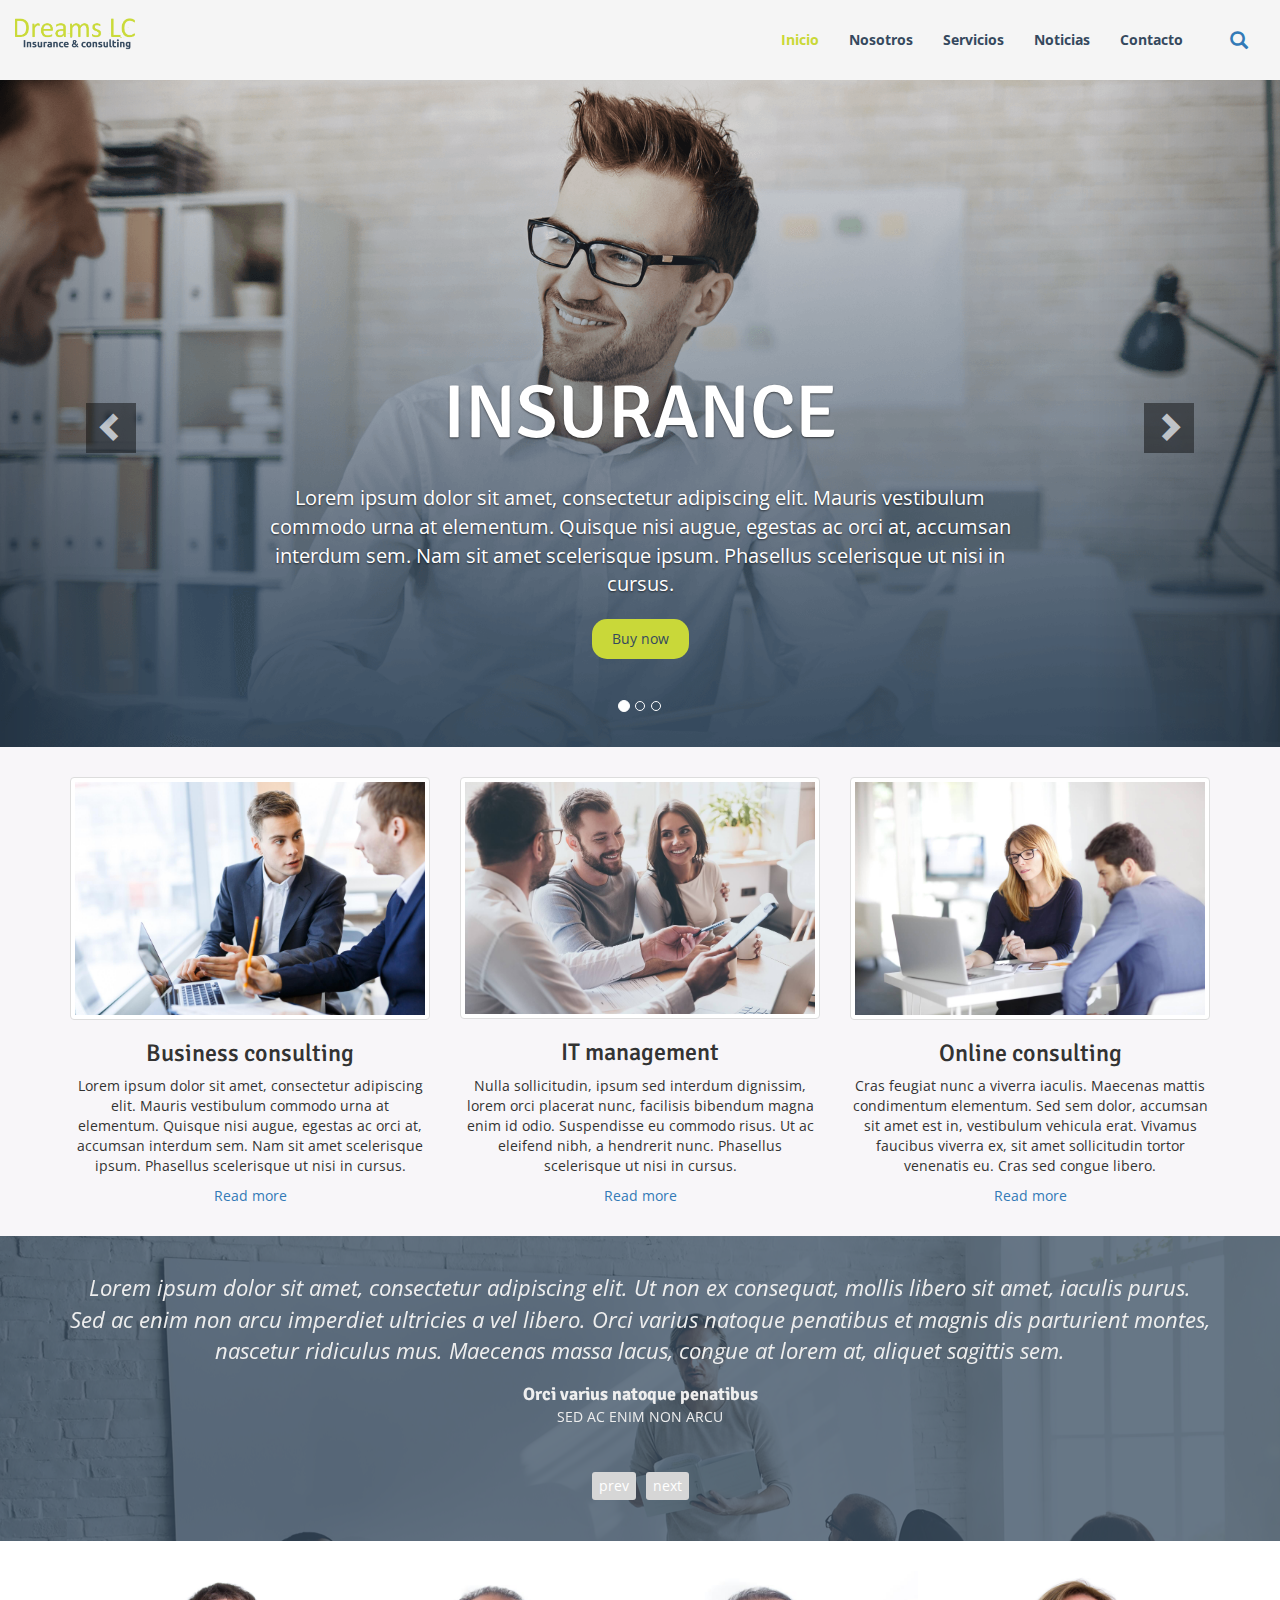
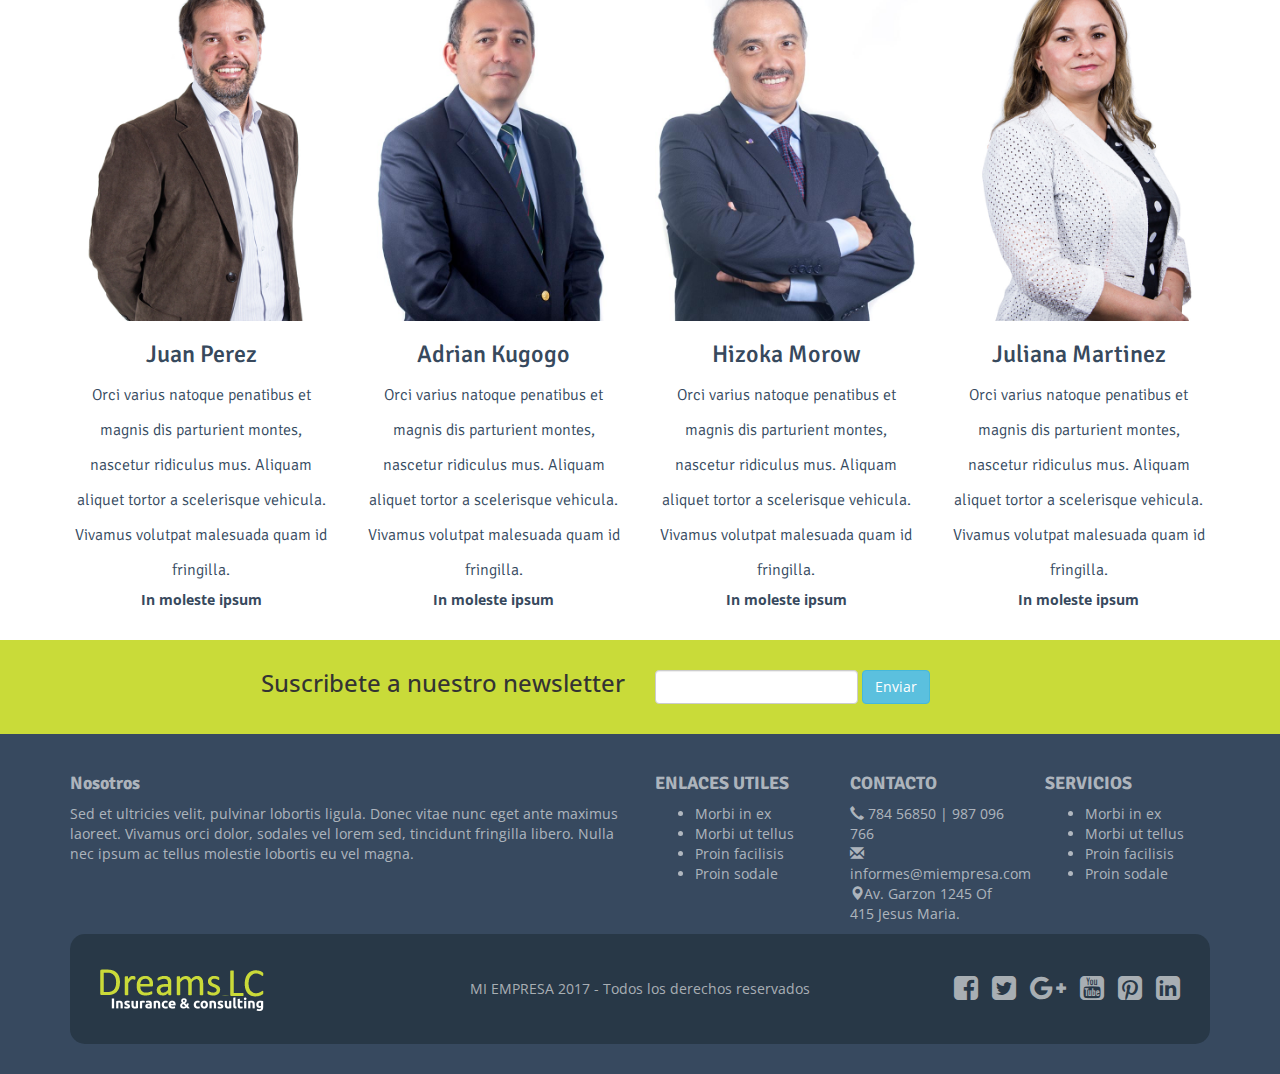
<file: index.html>
<!DOCTYPE html>
<html lang="es">
  <head>
    <meta charset="utf-8">
    <meta http-equiv="X-UA-Compatible" content="IE=edge">
    <meta name="viewport" content="width=device-width, initial-scale=1">
    <!-- The above 3 meta tags *must* come first in the head; any other head content must come *after* these tags -->
    <title>Yankee company | Consulting and services marketing, developing apps and social media</title>

    <!-- Bootstrap -->
    <link href="css/bootstrap.min.css" rel="stylesheet">

    <!-- Font Awesome -->
    <link rel="stylesheet" type="text/css" href="css/font-awesome.min.css">
	  
    <!-- Google Fonts -->
    <link href="https://fonts.googleapis.com/css?family=Open+Sans|Roboto+Condensed:300|Signika" rel="stylesheet">

    <!-- owl carousel -->
    <link rel="stylesheet" href="css/owl.carousel.css"> 
    <link rel="stylesheet" href="css/owl.theme.default.min.css">

    <!-- Animate CSS -->
    <link rel="stylesheet" href="css/animate.css"> 

	  <!-- Custom CSS -->
    <link href="style.css" rel="stylesheet">

    <!-- HTML5 shim and Respond.js for IE8 support of HTML5 elements and media queries -->
    <!-- WARNING: Respond.js doesn't work if you view the page via file:// -->
    <!--[if lt IE 9]>
      <script src="https://oss.maxcdn.com/html5shiv/3.7.3/html5shiv.min.js"></script>
      <script src="https://oss.maxcdn.com/respond/1.4.2/respond.min.js"></script>
    <![endif]-->
  </head>
  <body>

  	<header>
  		
      <nav class="navbar navbar-default navbar-fixed-top">
        <div class="container-fluid">
          <!-- Brand and toggle get grouped for better mobile display -->
          <div class="navbar-header">
            <button type="button" class="navbar-toggle collapsed" data-toggle="collapse" data-target="#bs-example-navbar-collapse-1" aria-expanded="false">
              <span class="sr-only">Toggle navigation</span>
              <span class="icon-bar"></span>
              <span class="icon-bar"></span>
              <span class="icon-bar"></span>
            </button>
            <a class="navbar-brand" href="#">
              <img src="imagenes/logo.png" class="animated fadeInRightBig" />
            </a>
          </div>

          <!-- Collect the nav links, forms, and other content for toggling -->
          <div class="collapse navbar-collapse" id="bs-example-navbar-collapse-1">                      

            <form class="navbar-form navbar-right">
              <div class="form-group mt-10">
                <a href="#" class="btn btn-lg icon-search" data-toggle="modal" data-target="#ventana_buscar">
                  <span class="glyphicon glyphicon-search"></span>
                </a>              
              </div>
            </form>

            <ul class="nav navbar-nav navbar-right">
                <li class="active"><a href="index.html">Inicio</a></li>
                <li><a href="nosotros.html">Nosotros</a></li>
                <li><a href="servicios.html">Servicios</a></li>
                <li><a href="noticias.html">Noticias</a></li>
                <li><a href="contacto.html">Contacto</a></li>
            </ul>
          
          </div><!-- /.navbar-collapse -->

        </div><!-- /.container-fluid -->

      </nav>

  	</header>

  	<section id="slider">

        <div id="carousel-example-generic" class="carousel slide" data-ride="carousel">
          
          <!-- Indicators -->
          <ol class="carousel-indicators">
            <li data-target="#carousel-example-generic" data-slide-to="0" class="active"></li>
            <li data-target="#carousel-example-generic" data-slide-to="1"></li>
            <li data-target="#carousel-example-generic" data-slide-to="2"></li>
          </ol>

          <!-- Wrapper for slides -->
          <div class="carousel-inner" role="listbox">
            <div class="item active">
              <img src="imagenes/slider1.png" alt="slide 01">
              <div class="carousel-caption">
                <h2>INSURANCE</h2>
                <p>Lorem ipsum dolor sit amet, consectetur adipiscing elit. Mauris vestibulum commodo urna at elementum. Quisque nisi augue, egestas ac orci at, accumsan interdum sem. Nam sit amet scelerisque ipsum. Phasellus scelerisque ut nisi in cursus.</p>
                <div class="vermas">
                  <a href="#" class="btn btn-success">Buy now</a>
                </div>                
              </div>
            </div>

            <div class="item">
              <img src="imagenes/slider2.png" alt="slide 02">
              <div class="carousel-caption">
                <h2>INSURANCE</h2>
                <p>Lorem ipsum dolor sit amet, consectetur adipiscing elit. Mauris vestibulum commodo urna at elementum. Quisque nisi augue, egestas ac orci at, accumsan interdum sem. Nam sit amet scelerisque ipsum. Phasellus scelerisque ut nisi in cursus.</p>
                <div class="vermas">
                  <a href="#" class="btn btn-success">Buy now</a>
                </div>                    
              </div>
            </div>

            <div class="item">
              <img src="imagenes/slider3.png" alt="slide 03">
              <div class="carousel-caption">
                <h2>INSURANCE</h2>
                <p>Lorem ipsum dolor sit amet, consectetur adipiscing elit. Mauris vestibulum commodo urna at elementum. Quisque nisi augue, egestas ac orci at, accumsan interdum sem. Nam sit amet scelerisque ipsum. Phasellus scelerisque ut nisi in cursus.</p>
                <div class="vermas">
                  <a href="#" class="btn btn-success">Buy now</a>
                </div>                    
              </div>
            </div>

          </div>

          <!-- Controls -->
          <a class="left carousel-control" href="#carousel-example-generic" role="button" data-slide="prev">
            <span class="glyphicon glyphicon-chevron-left" aria-hidden="true"></span>
            <span class="sr-only">Previous</span>
          </a>
          <a class="right carousel-control" href="#carousel-example-generic" role="button" data-slide="next">
            <span class="glyphicon glyphicon-chevron-right" aria-hidden="true"></span>
            <span class="sr-only">Next</span>
          </a>
        
        </div>

  	</section>

  	<section id="servicios">
  		<div class="container"> 

  			<div class="row">

  				<div class="col-sm-4">
  					<article class="text-center">
  						<figure>
  							<img src="imagenes/servicio01.jpg" class="img-responsive img-thumbnail" />
  						</figure>
  						<h3>Business consulting</h3>
  						<p>Lorem ipsum dolor sit amet, consectetur adipiscing elit. Mauris vestibulum commodo urna at elementum. Quisque nisi augue, egestas ac orci at, accumsan interdum sem. Nam sit amet scelerisque ipsum. Phasellus scelerisque ut nisi in cursus.</p>
  						<div>
  							<a href="#">Read more</a>
  						</div>
  					</article>
  				</div>

  				<div class="col-sm-4">
  					<article class="text-center">
  						<figure>
  							<img src="imagenes/servicio02.jpg" class="img-responsive img-thumbnail" />
  						</figure>
  						<h3>IT management</h3>
  						<p>Nulla sollicitudin, ipsum sed interdum dignissim, lorem orci placerat nunc, facilisis bibendum magna enim id odio. Suspendisse eu commodo risus. Ut ac eleifend nibh, a hendrerit nunc. Phasellus scelerisque ut nisi in cursus.</p>
  						<div>
  							<a href="#">Read more</a>
  						</div>
  					</article>
  				</div>

  				<div class="col-sm-4">
  					<article class="text-center">
  						<figure>
  							<img src="imagenes/servicio03.jpg" class="img-responsive img-thumbnail" />
  						</figure>
  						<h3>Online consulting</h3>
  						<p>Cras feugiat nunc a viverra iaculis. Maecenas mattis condimentum elementum. Sed sem dolor, accumsan sit amet est in, vestibulum vehicula erat.  Vivamus faucibus viverra ex, sit amet sollicitudin tortor venenatis eu. Cras sed congue libero.</p>
  						<div>
  							<a href="#">Read more</a>
  						</div>
  					</article>
  				</div>

  			</div>

  		</div>
  	</section>

  	<section id="testimonios">

  		<div class="container"> 
  			<div class="row">
  				<div class="col-sm-12">

            <div id="slider-testimonios" class="owl-carousel owl-theme">
  					
                <article class="text-center">
                    <div class="testimonio">
                      Lorem ipsum dolor sit amet, consectetur adipiscing elit. Ut non ex consequat, mollis libero sit amet, iaculis purus. Sed ac enim non arcu imperdiet ultricies a vel libero. Orci varius natoque penatibus et magnis dis parturient montes, nascetur ridiculus mus. Maecenas massa lacus, congue at lorem at, aliquet sagittis sem.                        
                    </div>

                    <div class="autor">
                      Orci varius natoque penatibus
                    </div>
                    
                    <div class="organizacion">
                       Sed ac enim non arcu 
                    </div>

                </article>

                <article class="text-center">
                    <div class="testimonio">
                      Lorem ipsum dolor sit amet, consectetur adipiscing elit. Ut non ex consequat, mollis libero sit amet, iaculis purus. Sed ac enim non arcu imperdiet ultricies a vel libero. Orci varius natoque penatibus et magnis dis parturient montes, nascetur ridiculus mus. Maecenas massa lacus, congue at lorem at, aliquet sagittis sem.                        
                    </div>

                    <div class="autor">
                      Orci varius natoque penatibus
                    </div>
                    
                    <div class="organizacion">
                       Phasellus tortor tellus
                    </div>

                </article>

                <article class="text-center">
                    <div class="testimonio">
                      Lorem ipsum dolor sit amet, consectetur adipiscing elit. Ut non ex consequat, mollis libero sit amet, iaculis purus. Sed ac enim non arcu imperdiet ultricies a vel libero. Orci varius natoque penatibus et magnis dis parturient montes, nascetur ridiculus mus. Maecenas massa lacus, congue at lorem at, aliquet sagittis sem.                        
                    </div>

                    <div class="autor">
                      Orci varius natoque penatibus
                    </div>
                    
                    <div class="organizacion">
                       Sed ac enim non arcu 
                    </div>

                </article>

                <article class="text-center">
                    <div class="testimonio">
                      Lorem ipsum dolor sit amet, consectetur adipiscing elit. Ut non ex consequat, mollis libero sit amet, iaculis purus. Sed ac enim non arcu imperdiet ultricies a vel libero. Orci varius natoque penatibus et magnis dis parturient montes, nascetur ridiculus mus. Maecenas massa lacus, congue at lorem at, aliquet sagittis sem.                        
                    </div>

                    <div class="autor">
                      Cras facilisis dui ac erat viverra
                    </div>
                    
                    <div class="organizacion">
                       Donec feugiat lectus sit amet
                    </div>

                </article>

            </div>

  				</div>

  			</div>
  		</div>

  	</section>

  	<section id="equipo">

  		<div class="container">

  			<div class="row">

          <div class="col-sm-3 col-md-3">
          	<article class="text-center">
              <figure>
                  <img src="imagenes/eq01.jpg" class="img-responsive" />
              </figure>
              <h3>Juan Perez</h3>
              <p>Orci varius natoque penatibus et magnis dis parturient montes, nascetur ridiculus mus. Aliquam aliquet tortor a scelerisque vehicula. Vivamus volutpat malesuada quam id fringilla.</p>
              <div class="cargo">In moleste ipsum</div>
            </article>

          </div>

          <div class="col-sm-3 col-md-3">
            <article class="text-center">
              <figure>
                  <img src="imagenes/eq02.jpg" class="img-responsive" />
              </figure>
              <h3>Adrian Kugogo</h3>
              <p>Orci varius natoque penatibus et magnis dis parturient montes, nascetur ridiculus mus. Aliquam aliquet tortor a scelerisque vehicula. Vivamus volutpat malesuada quam id fringilla.</p>
              <div class="cargo">In moleste ipsum</div>              
            </article>

          </div>

          <div class="col-sm-3 col-md-3">
            <article class="text-center">
              <figure>
                  <img src="imagenes/eq03.jpg" class="img-responsive" />
              </figure>
              <h3>Hizoka Morow</h3>
              <p>Orci varius natoque penatibus et magnis dis parturient montes, nascetur ridiculus mus. Aliquam aliquet tortor a scelerisque vehicula. Vivamus volutpat malesuada quam id fringilla.</p>
              <div class="cargo">In moleste ipsum</div>              
            </article>

          </div>

          <div class="col-sm-3 col-md-3">
            <article class="text-center">
              <figure>
                  <img src="imagenes/eq04.jpg" class="img-responsive" />
              </figure>
              <h3>Juliana Martinez</h3>
              <p>Orci varius natoque penatibus et magnis dis parturient montes, nascetur ridiculus mus. Aliquam aliquet tortor a scelerisque vehicula. Vivamus volutpat malesuada quam id fringilla.</p>
              <div class="cargo">In moleste ipsum</div>              
            </article>

          </div>  				

  			</div>

  		</div>

  	</section>

  	<section id="suscripcion">
  		<div class="container"> 
  			<div class="row">
  				<div class="col-sm-6">
  					   <h3 class="text-right">Suscribete a nuestro newsletter</h3>
  				</div>

  				<div class="col-sm-6">
              <form id="boletin" class="form-inline">
                  <input type="email" name="correo" class="form-control" />
                  <input type="submit" value="Enviar" class="btn btn-info centrar_boton" />
              </form>

  				</div>  				

  			</div>
  		</div>
  	</section>

  	<footer>
  		
  		<div class="container">
  			<div class="row">
  			
  				<div class="col-sm-6 hidden-sm">
  					 <h4>Nosotros</h4>
             <p>Sed et ultricies velit, pulvinar lobortis ligula. Donec vitae nunc eget ante maximus laoreet. Vivamus orci dolor, sodales vel lorem sed, tincidunt fringilla libero. Nulla nec ipsum ac tellus molestie lobortis eu vel magna.</p>
  				</div> 

          <div class="col-sm-12 visible-sm">
             <h4>Nosotros</h4>
             <p>Sed et ultricies velit, pulvinar lobortis ligula. Donec vitae nunc eget ante maximus laoreet. Vivamus orci dolor, sodales vel lorem sed, tincidunt fringilla libero. Nulla nec ipsum ac tellus molestie lobortis eu vel magna.</p>
          </div> 

  				<div class="col-sm-2 hidden-sm">
  					 <h4>ENLACES UTILES</h4>
             <ul>
                <li><a href="#">Morbi in ex</a></li>
                <li><a href="#">Morbi ut tellus</a></li>
                <li><a href="#">Proin facilisis</a></li>
                <li><a href="#">Proin sodale</a></li>
             </ul>
  				</div>  

          <div class="visible-sm">

            <div class="col-sm-12">
               <h4>ENLACES UTILES</h4>
               <ul>
                  <li><a href="#">Morbi in ex</a></li>
                  <li><a href="#">Morbi ut tellus</a></li>
                  <li><a href="#">Proin facilisis</a></li>
                  <li><a href="#">Proin sodale</a></li>
               </ul>
            </div>             

          </div>  

          <div class="col-sm-2 hidden-sm">
             <h4>CONTACTO</h4>
             <p>
               <span class="glyphicon glyphicon-earphone"></span> 784 56850 | 987 096 766<br />
               <span class="glyphicon glyphicon-envelope"></span>informes@miempresa.com<br />
               <span class="glyphicon glyphicon-map-marker"></span>Av. Garzon 1245 Of 415 Jesus Maria.
             </p>
          </div> 

          <div class="visible-sm"> 

    				<div class="col-sm-12">
    					 <h4>CONTACTO</h4>
               <p>
                 <span class="glyphicon glyphicon-earphone"></span> 784 56850 | 987 096 766<br />
                 <span class="glyphicon glyphicon-envelope"></span>informes@miempresa.com<br />
                 <span class="glyphicon glyphicon-map-marker"></span>Av. Garzon 1245 Of 415 Jesus Maria.
               </p>
    				</div> 

          </div> 

          <div class="col-sm-2 hidden-sm">
             <h4>SERVICIOS</h4>
             <ul>
                <li><a href="#">Morbi in ex</a></li>
                <li><a href="#">Morbi ut tellus</a></li>
                <li><a href="#">Proin facilisis</a></li>
                <li><a href="#">Proin sodale</a></li>
             </ul>             
          </div> 

          <div class="visible-sm"> 
  				
    				<div class="col-sm-12">
    					 <h4>SERVICIOS</h4>
               <ul>
                  <li><a href="#">Morbi in ex</a></li>
                  <li><a href="#">Morbi ut tellus</a></li>
                  <li><a href="#">Proin facilisis</a></li>
                  <li><a href="#">Proin sodale</a></li>
               </ul>             
    				</div>

          </div> 

  			</div>

        <div class="footer2">

    			<div class="row">
    				<div class="col-sm-4">
              <div id="logo-footer">
    					   <img src="imagenes/logo-footer.png" />
              </div>
    				</div>

    				<div class="col-sm-4 text-center">
              <div class="creditos">
                MI EMPRESA 2017 - Todos los derechos reservados
              </div>
    				</div>   
    				
    				<div class="col-sm-4 text-right">
                <div class="social">
                    <a href="#"> <i class="fa fa-facebook-square fa-2x" aria-hidden="true"></i></a>
                    <a href="#"> <i class="fa fa-twitter-square fa-2x" aria-hidden="true"></i></a>
                    <a href="#"> <i class="fa fa-google-plus fa-2x" aria-hidden="true"></i></a>
                    <a href="#"> <i class="fa fa-youtube-square fa-2x" aria-hidden="true"></i></a>
                    <a href="#"> <i class="fa fa-pinterest-square fa-2x" aria-hidden="true"></i></a>
                    <a href="#"> <i class="fa fa-linkedin-square fa-2x" aria-hidden="true"></i></a>
                </div>

    				</div> 

    			</div>

        </div>

  		</div>

  	</footer>

    <!-- Modal search -->
    <div class="modal fade" id="ventana_buscar" tabindex="-1" role="dialog">

      <button type="button" class="close" data-dismiss="modal" aria-label="Close">
        <i class="fa fa-times-circle-o fa-2x icon-cerrar" aria-hidden="true"></i>
      </button>

      <div class="modal-dialog" role="document">
        <div class="modal-content modal-search">
          <div class="modal-body">
            <form class="form-group" method="get">
              <div class="form-group">
                <input type="text" class="form-control buscar" placeholder="Ingresa el termino de busqueda">
              </div>
              <button type="submit" class="btn btn-link btn_buscar">
                <span class="glyphicon glyphicon-search"></span>
              </button>
            </form>
          </div>
        </div><!-- /.modal-content -->
      </div><!-- /.modal-dialog -->
    </div><!-- /.modal -->
    <!-- -->

    <!-- jQuery (necessary for Bootstrap's JavaScript plugins) -->
    <script src="https://ajax.googleapis.com/ajax/libs/jquery/1.12.4/jquery.min.js"></script>
    <!-- Include all compiled plugins (below), or include individual files as needed -->
    <script src="js/bootstrap.min.js"></script>

    <!-- owl carousel js -->
    <script src="js/owl.carousel.min.js"></script>

    <script type="text/javascript">
        $(document).ready(function(){ 
          $("#slider-testimonios").owlCarousel({
            items:1, 
            margin: 20,
            nav: true,
            dots: false,
            autoplay:true, 
            loop:true, 
            animateOut: 'fadeOut'
          });

          $(document).ready(function(){
              $("#menu_5").addClass("active");

          });          

        });        
    </script>

  </body>
</html>
</file>
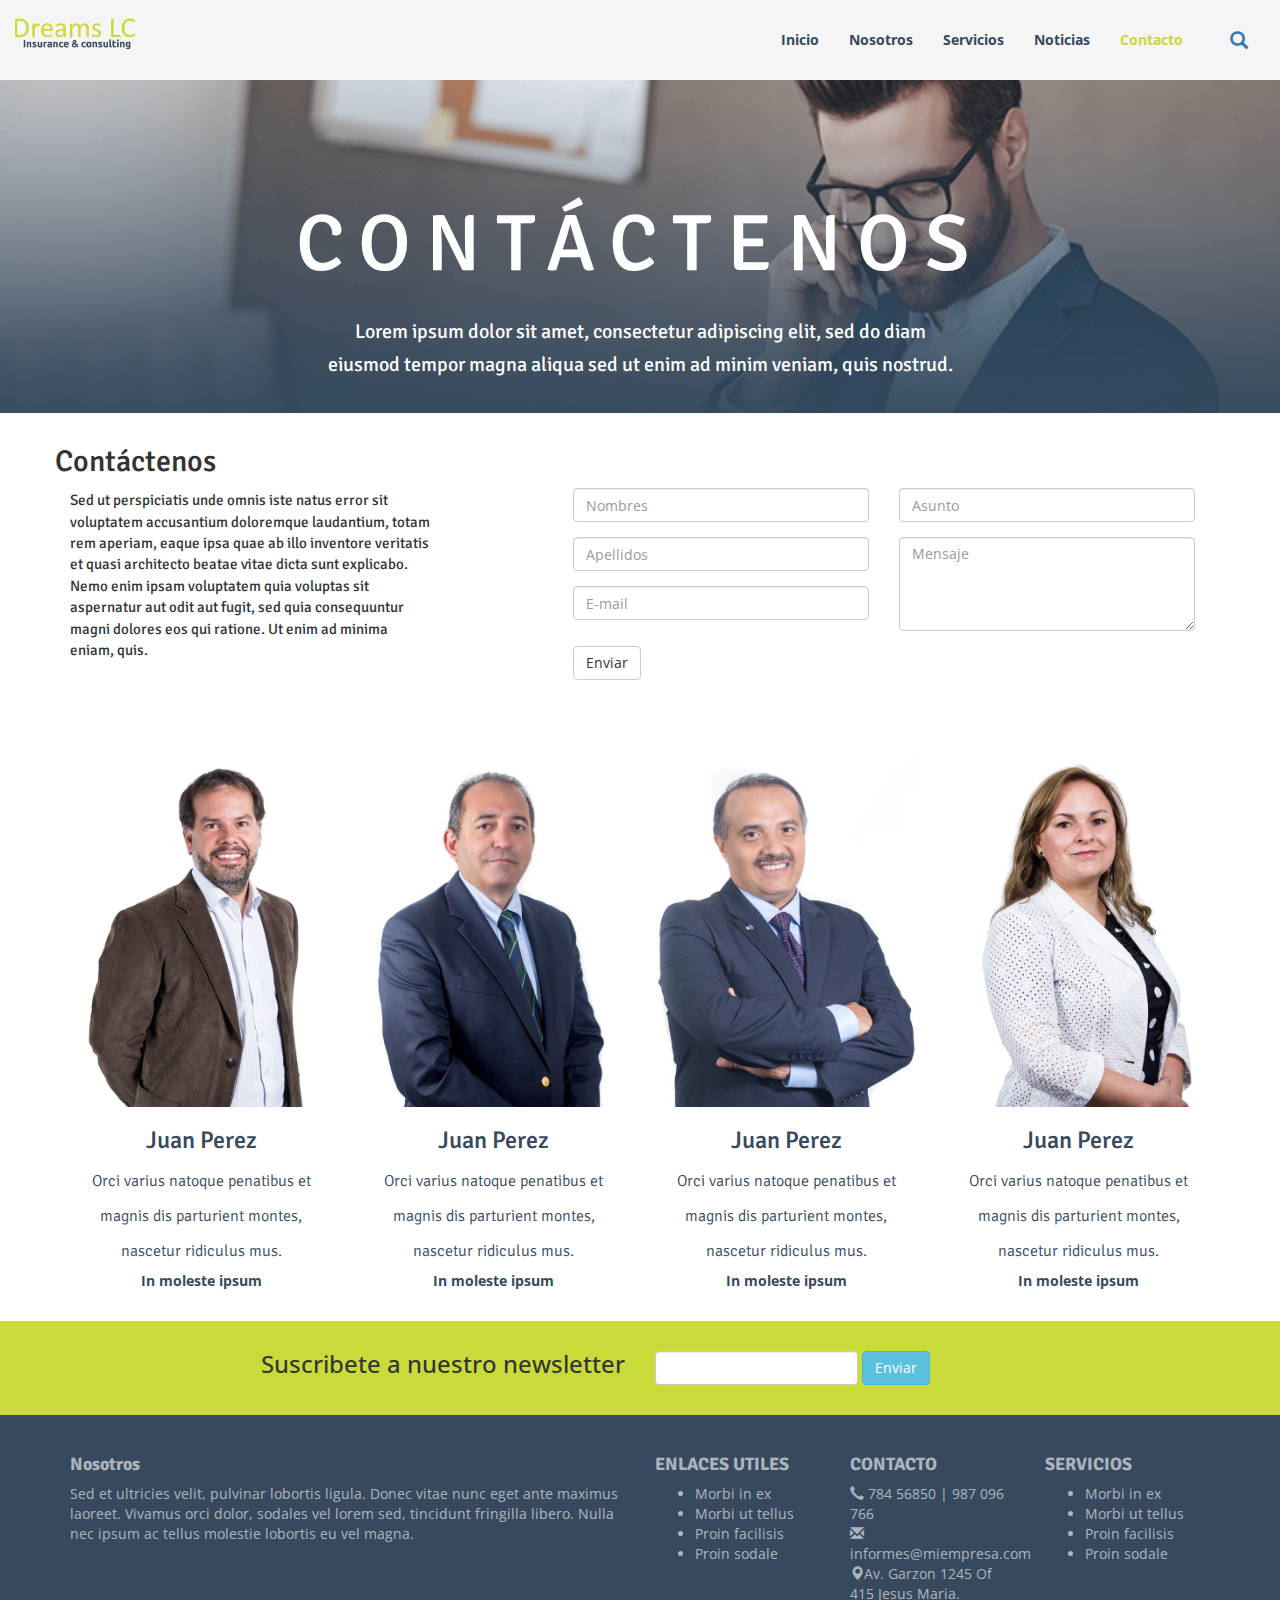
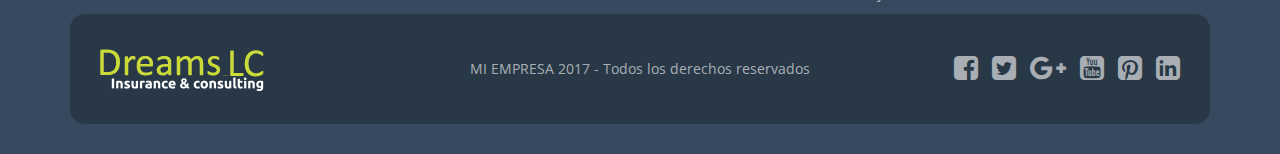
<file: contacto.html>
<!DOCTYPE html>
<html lang="es">
  <head>
    <meta charset="utf-8">
    <meta http-equiv="X-UA-Compatible" content="IE=edge">
    <meta name="viewport" content="width=device-width, initial-scale=1">
    <title>Mi Empresa | Contáctenos</title>

    <!-- Bootstrap -->
    <link href="css/bootstrap.min.css" rel="stylesheet">

    <!-- Font Awesome -->
    <link rel="stylesheet" type="text/css" href="css/font-awesome.min.css">
	  
    <!-- Google Fonts -->
    <link href="https://fonts.googleapis.com/css?family=Open+Sans|Roboto+Condensed:300|Signika" rel="stylesheet">

    <!-- owl carousel -->
    <link rel="stylesheet" href="css/owl.carousel.css"> 
    <link rel="stylesheet" href="css/owl.theme.default.min.css">

    <!-- Animate CSS -->
    <link rel="stylesheet" href="css/animate.css"> 

	  <!-- Custom CSS -->
    <link href="style.css" rel="stylesheet">

    <!-- HTML5 shim and Respond.js for IE8 support of HTML5 elements and media queries -->
    <!-- WARNING: Respond.js doesn't work if you view the page via file:// -->
    <!--[if lt IE 9]>
      <script src="https://oss.maxcdn.com/html5shiv/3.7.3/html5shiv.min.js"></script>
      <script src="https://oss.maxcdn.com/respond/1.4.2/respond.min.js"></script>
    <![endif]-->
  </head>
  <body>

  	<header>
  		
      <nav class="navbar navbar-default navbar-fixed-top">
        <div class="container-fluid">
          <!-- Brand and toggle get grouped for better mobile display -->
          <div class="navbar-header">
            <button type="button" class="navbar-toggle collapsed" data-toggle="collapse" data-target="#bs-example-navbar-collapse-1" aria-expanded="false">
              <span class="sr-only">Toggle navigation</span>
              <span class="icon-bar"></span>
              <span class="icon-bar"></span>
              <span class="icon-bar"></span>
            </button>
            <a class="navbar-brand" href="#">
              <img src="imagenes/logo.png" class="animated fadeInRightBig" />
            </a>
          </div>

          <!-- Collect the nav links, forms, and other content for toggling -->
          <div class="collapse navbar-collapse" id="bs-example-navbar-collapse-1">                      

            <form class="navbar-form navbar-right">
              <div class="form-group mt-10">
                <a href="#" class="btn btn-lg icon-search" data-toggle="modal" data-target="#ventana_buscar">
                  <span class="glyphicon glyphicon-search"></span>
                </a>              
              </div>
            </form>

            <ul class="nav navbar-nav navbar-right">
                <li><a href="index.html">Inicio</a></li>
                <li><a href="nosotros.html">Nosotros</a></li>                
                <li><a href="servicios.html">Servicios</a></li>
                <li><a href="noticias.html">Noticias</a></li>
                <li class="active"><a href="contacto.html">Contacto</a></li>
            </ul>
          
          </div><!-- /.navbar-collapse -->

        </div><!-- /.container-fluid -->

      </nav>

  	</header>

  	<section id="slider_contacto">
      
      <h2 class="animated fadeInLeftBig">Contáctenos</h2>
      <p class="animated fadeInLeft">Lorem ipsum dolor sit amet, consectetur adipiscing elit, sed do diam </p><p class="animated fadeInRight">eiusmod tempor magna aliqua sed ut enim ad minim veniam, quis nostrud. </p>

  	</section>

  	<section id="cuerpo_contacto">
  		<div class="container"> 

  			<div class="row">

          <article class="contacto">

            <h1>Contáctenos</h1>

            <div class="col-sm-4 col-xs-12">
              
              <p>Sed ut perspiciatis unde omnis iste natus error sit voluptatem accusantium doloremque laudantium, totam rem aperiam, eaque ipsa quae ab illo inventore veritatis et quasi architecto beatae vitae dicta sunt explicabo. Nemo enim ipsam voluptatem quia voluptas sit aspernatur aut odit aut fugit, sed quia consequuntur magni dolores eos qui ratione. Ut enim ad minima eniam, quis.</p>

            </div>

            <div class="col-sm-7 col-md-push-1 col-xs-12">

              <form>
                
                <div class="col-sm-6">
                  <div class="form-group">
                    <input type="text" class="form-control" placeholder="Nombres" />
                  </div> 
                  <div class="form-group">
                    <input type="text" class="form-control" placeholder="Apellidos" />
                  </div>
                  <div class="form-group">
                    <input type="text" class="form-control" placeholder="E-mail" />
                  </div>                  
                </div>
                
                <div class="col-sm-6">
                  <div class="form-group">
                    <input type="text" class="form-control" placeholder="Asunto" />
                  </div>
                  <div class="form-group">
                    <textarea class="form-control" rows="4" placeholder="Mensaje"></textarea>
                  </div>
                </div>
                
                <div class="col-sm-12">
                  <div class="form-group">
                    <button type="button" class="btn btn-default">Enviar</button>
                  </div>

                </div>

              </form>              
              
            </div>

            <div class="limpiar"></div>
            
          </article>
      

  			</div>

  		</div>
  	</section>

  	<section id="equipo">

  		<div class="container">

  			<div class="row">

          <div class="col-sm-3 col-md-3">
          	<article class="text-center">
              <figure>
                  <img src="imagenes/eq01.jpg" class="img-responsive" />
              </figure>
              <h3>Juan Perez</h3>
              <p>Orci varius natoque penatibus et magnis dis parturient montes, nascetur ridiculus mus.</p>
              <div class="cargo">In moleste ipsum</div>
            </article>

          </div>

          <div class="col-sm-3 col-md-3">
            <article class="text-center">
              <figure>
                  <img src="imagenes/eq02.jpg" class="img-responsive" />
              </figure>
              <h3>Juan Perez</h3>
              <p>Orci varius natoque penatibus et magnis dis parturient montes, nascetur ridiculus mus.</p>
              <div class="cargo">In moleste ipsum</div>              
            </article>

          </div>

          <div class="col-sm-3 col-md-3">
            <article class="text-center">
              <figure>
                  <img src="imagenes/eq03.jpg" class="img-responsive" />
              </figure>
              <h3>Juan Perez</h3>
              <p>Orci varius natoque penatibus et magnis dis parturient montes, nascetur ridiculus mus. </p>
              <div class="cargo">In moleste ipsum</div>              
            </article>

          </div>

          <div class="col-sm-3 col-md-3">
            <article class="text-center">
              <figure>
                  <img src="imagenes/eq04.jpg" class="img-responsive" />
              </figure>
              <h3>Juan Perez</h3>
              <p>Orci varius natoque penatibus et magnis dis parturient montes, nascetur ridiculus mus. </p>
              <div class="cargo">In moleste ipsum</div>              
            </article>

          </div>  				

  			</div>

  		</div>

  	</section>

  	<section id="suscripcion">
  		<div class="container"> 
  			<div class="row">
  				<div class="col-sm-6">
  					   <h3 class="text-right">Suscribete a nuestro newsletter</h3>
  				</div>

  				<div class="col-sm-6">
              <form id="boletin" class="form-inline">
                  <input type="email" name="correo" class="form-control" />
                  <input type="submit" value="Enviar" class="btn btn-info centrar_boton" />
              </form>

  				</div>  				

  			</div>
  		</div>
  	</section>

    <footer>
      
      <div class="container">
        <div class="row">
        
          <div class="col-sm-6 hidden-sm">
             <h4>Nosotros</h4>
             <p>Sed et ultricies velit, pulvinar lobortis ligula. Donec vitae nunc eget ante maximus laoreet. Vivamus orci dolor, sodales vel lorem sed, tincidunt fringilla libero. Nulla nec ipsum ac tellus molestie lobortis eu vel magna.</p>
          </div> 

          <div class="col-sm-12 visible-sm">
             <h4>Nosotros</h4>
             <p>Sed et ultricies velit, pulvinar lobortis ligula. Donec vitae nunc eget ante maximus laoreet. Vivamus orci dolor, sodales vel lorem sed, tincidunt fringilla libero. Nulla nec ipsum ac tellus molestie lobortis eu vel magna.</p>
          </div> 

          <div class="col-sm-2 hidden-sm">
             <h4>ENLACES UTILES</h4>
             <ul>
                <li><a href="#">Morbi in ex</a></li>
                <li><a href="#">Morbi ut tellus</a></li>
                <li><a href="#">Proin facilisis</a></li>
                <li><a href="#">Proin sodale</a></li>
             </ul>
          </div>  

          <div class="visible-sm">

            <div class="col-sm-12">
               <h4>ENLACES UTILES</h4>
               <ul>
                  <li><a href="#">Morbi in ex</a></li>
                  <li><a href="#">Morbi ut tellus</a></li>
                  <li><a href="#">Proin facilisis</a></li>
                  <li><a href="#">Proin sodale</a></li>
               </ul>
            </div>             

          </div>  

          <div class="col-sm-2 hidden-sm">
             <h4>CONTACTO</h4>
             <p>
               <span class="glyphicon glyphicon-earphone"></span> 784 56850 | 987 096 766<br />
               <span class="glyphicon glyphicon-envelope"></span>informes@miempresa.com<br />
               <span class="glyphicon glyphicon-map-marker"></span>Av. Garzon 1245 Of 415 Jesus Maria.
             </p>
          </div> 

          <div class="visible-sm"> 

            <div class="col-sm-12">
               <h4>CONTACTO</h4>
               <p>
                 <span class="glyphicon glyphicon-earphone"></span> 784 56850 | 987 096 766<br />
                 <span class="glyphicon glyphicon-envelope"></span>informes@miempresa.com<br />
                 <span class="glyphicon glyphicon-map-marker"></span>Av. Garzon 1245 Of 415 Jesus Maria.
               </p>
            </div> 

          </div> 

          <div class="col-sm-2 hidden-sm">
             <h4>SERVICIOS</h4>
             <ul>
                <li><a href="#">Morbi in ex</a></li>
                <li><a href="#">Morbi ut tellus</a></li>
                <li><a href="#">Proin facilisis</a></li>
                <li><a href="#">Proin sodale</a></li>
             </ul>             
          </div> 

          <div class="visible-sm"> 
          
            <div class="col-sm-12">
               <h4>SERVICIOS</h4>
               <ul>
                  <li><a href="#">Morbi in ex</a></li>
                  <li><a href="#">Morbi ut tellus</a></li>
                  <li><a href="#">Proin facilisis</a></li>
                  <li><a href="#">Proin sodale</a></li>
               </ul>             
            </div>

          </div> 

        </div>

        <div class="footer2">

          <div class="row">
            <div class="col-sm-4">
              <div id="logo-footer">
                 <img src="imagenes/logo-footer.png" />
              </div>
            </div>

            <div class="col-sm-4 text-center">
              <div class="creditos">
                MI EMPRESA 2017 - Todos los derechos reservados
              </div>
            </div>   
            
            <div class="col-sm-4 text-right">
                <div class="social">
                    <a href="#"> <i class="fa fa-facebook-square fa-2x" aria-hidden="true"></i></a>
                    <a href="#"> <i class="fa fa-twitter-square fa-2x" aria-hidden="true"></i></a>
                    <a href="#"> <i class="fa fa-google-plus fa-2x" aria-hidden="true"></i></a>
                    <a href="#"> <i class="fa fa-youtube-square fa-2x" aria-hidden="true"></i></a>
                    <a href="#"> <i class="fa fa-pinterest-square fa-2x" aria-hidden="true"></i></a>
                    <a href="#"> <i class="fa fa-linkedin-square fa-2x" aria-hidden="true"></i></a>
                </div>

            </div> 

          </div>

        </div>

      </div>

    </footer>

    <!-- Modal search -->
    <div class="modal fade" id="ventana_buscar" tabindex="-1" role="dialog">

      <button type="button" class="close" data-dismiss="modal" aria-label="Close">
        <i class="fa fa-times-circle-o fa-2x icon-cerrar" aria-hidden="true"></i>
      </button>

      <div class="modal-dialog" role="document">
        <div class="modal-content modal-search">
          <div class="modal-body">
            <form class="form-group" method="get">
              <div class="form-group">
                <input type="text" class="form-control buscar" placeholder="Ingresa el termino de busqueda">
              </div>
              <button type="submit" class="btn btn-link btn_buscar">
                <span class="glyphicon glyphicon-search"></span>
              </button>
            </form>
          </div>
        </div><!-- /.modal-content -->
      </div><!-- /.modal-dialog -->
    </div><!-- /.modal -->
    <!-- -->

    <!-- jQuery (necessary for Bootstrap's JavaScript plugins) -->
    <script src="https://ajax.googleapis.com/ajax/libs/jquery/1.12.4/jquery.min.js"></script>
    <!-- Include all compiled plugins (below), or include individual files as needed -->
    <script src="js/bootstrap.min.js"></script>

    <!-- owl carousel js -->
    <script src="js/owl.carousel.min.js"></script>

    <script type="text/javascript">
        $(document).ready(function(){ 
          $("#slider-testimonios").owlCarousel({
            items:1, 
            margin: 20,
            nav: true,
            dots: false,
            autoplay:true, 
            loop:true, 
            animateOut: 'fadeOut'
          });

        });        
    </script>

  </body>
</html>
</file>
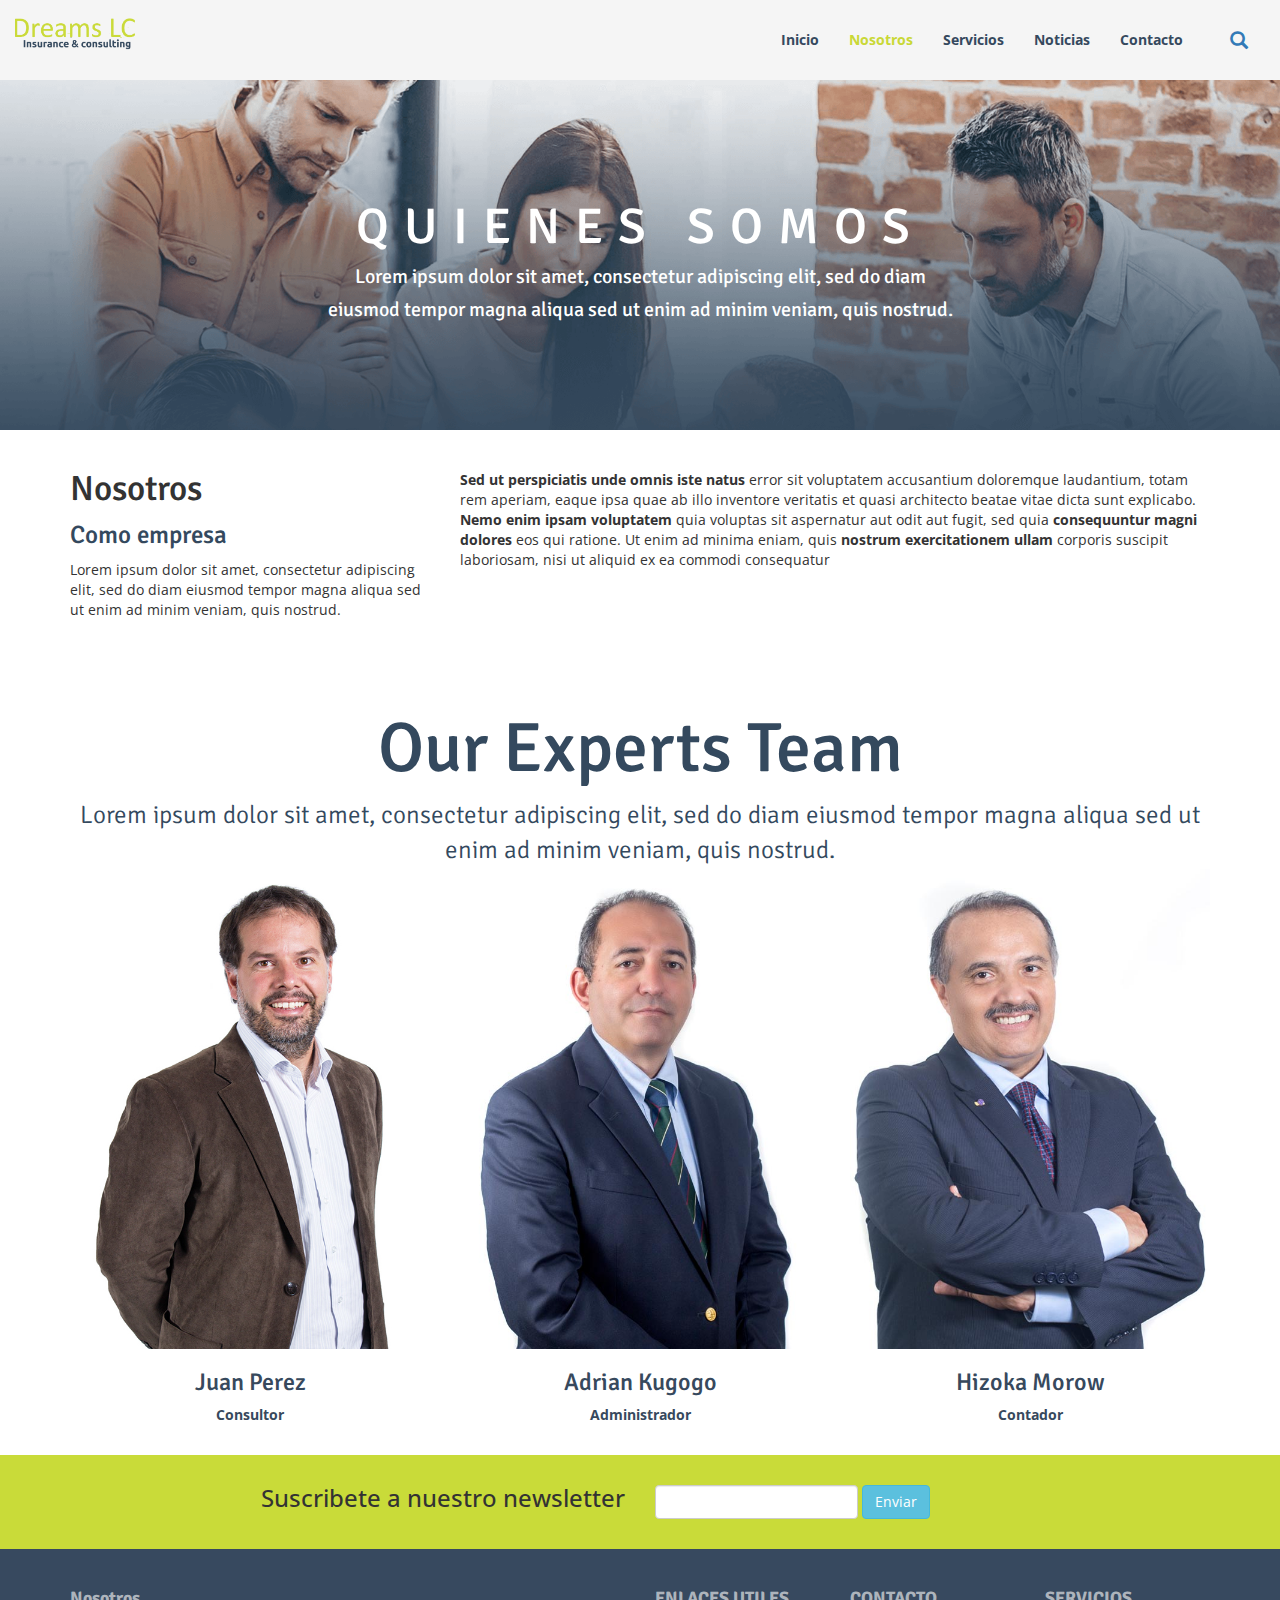
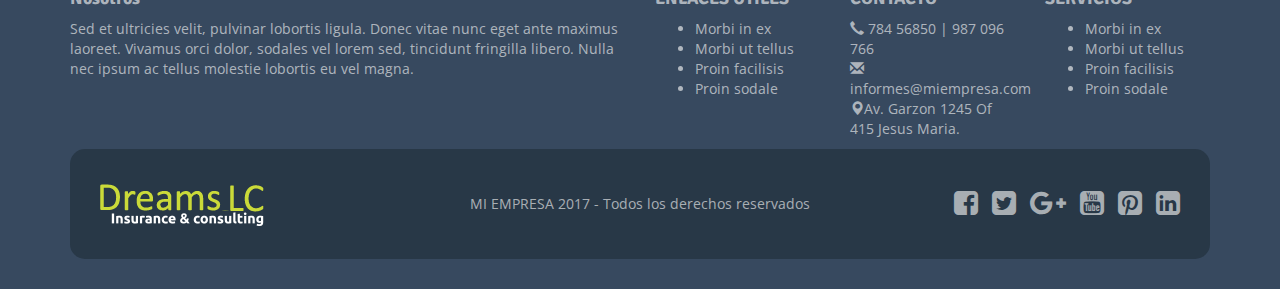
<file: nosotros.html>
<!DOCTYPE html>
<html lang="es">
  <head>
    <meta charset="utf-8">
    <meta http-equiv="X-UA-Compatible" content="IE=edge">
    <meta name="viewport" content="width=device-width, initial-scale=1">
    <!-- The above 3 meta tags *must* come first in the head; any other head content must come *after* these tags -->
    <title>Mi Empresa | Nosotros</title>

    <!-- Bootstrap -->
    <link href="css/bootstrap.min.css" rel="stylesheet">

    <!-- Font Awesome -->
    <link rel="stylesheet" type="text/css" href="css/font-awesome.min.css">
	  
    <!-- Google Fonts -->
    <link href="https://fonts.googleapis.com/css?family=Open+Sans|Roboto+Condensed:300|Signika" rel="stylesheet">

    <!-- owl carousel -->
    <link rel="stylesheet" href="css/owl.carousel.css"> 
    <link rel="stylesheet" href="css/owl.theme.default.min.css">

    <!-- Animate CSS -->
    <link rel="stylesheet" href="css/animate.css"> 

	  <!-- Custom CSS -->
    <link href="style.css" rel="stylesheet">

    <!-- HTML5 shim and Respond.js for IE8 support of HTML5 elements and media queries -->
    <!-- WARNING: Respond.js doesn't work if you view the page via file:// -->
    <!--[if lt IE 9]>
      <script src="https://oss.maxcdn.com/html5shiv/3.7.3/html5shiv.min.js"></script>
      <script src="https://oss.maxcdn.com/respond/1.4.2/respond.min.js"></script>
    <![endif]-->
  </head>
  <body>

  	<header>
  		
      <nav class="navbar navbar-default navbar-fixed-top">
        <div class="container-fluid">
          <!-- Brand and toggle get grouped for better mobile display -->
          <div class="navbar-header">
            <button type="button" class="navbar-toggle collapsed" data-toggle="collapse" data-target="#bs-example-navbar-collapse-1" aria-expanded="false">
              <span class="sr-only">Toggle navigation</span>
              <span class="icon-bar"></span>
              <span class="icon-bar"></span>
              <span class="icon-bar"></span>
            </button>
            <a class="navbar-brand" href="#">
              <img src="imagenes/logo.png" class="animated fadeInRightBig" />
            </a>
          </div>

          <!-- Collect the nav links, forms, and other content for toggling -->
          <div class="collapse navbar-collapse" id="bs-example-navbar-collapse-1">                      

            <form class="navbar-form navbar-right">
              <div class="form-group mt-10">
                <a href="#" class="btn btn-lg icon-search" data-toggle="modal" data-target="#ventana_buscar">
                  <span class="glyphicon glyphicon-search"></span>
                </a>              
              </div>
            </form>

            <ul class="nav navbar-nav navbar-right">
                <li><a href="index.html">Inicio</a></li>
                <li class="active"><a href="nosotros.html">Nosotros</a></li>                
                <li><a href="servicios.html">Servicios</a></li>
                <li><a href="noticias.html">Noticias</a></li>
                <li><a href="contacto.html">Contacto</a></li>
            </ul>
          
          </div><!-- /.navbar-collapse -->

        </div><!-- /.container-fluid -->

      </nav>

  	</header>

  	<section id="slider_nosotros">
      
      <h2 class="animated fadeInLeftBig">Quienes somos</h2>
      <p class="animated fadeInLeft">Lorem ipsum dolor sit amet, consectetur adipiscing elit, sed do diam </p>
      <p class="animated fadeInRight">eiusmod tempor magna aliqua sed ut enim ad minim veniam, quis nostrud. </p>

  	</section>

  	<section id="cuerpo_nosotros">
  		<div class="container"> 

  			<div class="row">
  				<div class="col-sm-4">

            <article class="text-nosotros">
              <h3>Nosotros</h3>
              <h4>Como empresa</h4>
              <p>Lorem ipsum dolor sit amet, consectetur adipiscing elit, sed do diam eiusmod tempor magna aliqua sed ut enim ad minim veniam, quis nostrud.</p>
            </article>            

  				</div>

  				<div class="col-sm-8">

            <article class="text-nosotros-derecha">
              <p><strong>Sed ut perspiciatis unde omnis iste natus</strong> error sit voluptatem accusantium doloremque laudantium, totam rem aperiam, eaque ipsa quae ab illo inventore veritatis et quasi architecto beatae vitae dicta sunt explicabo. <strong>Nemo enim ipsam voluptatem</strong> quia voluptas sit aspernatur aut odit aut fugit, sed quia <strong>consequuntur magni dolores</strong> eos qui ratione. Ut enim ad minima eniam, quis <strong>nostrum exercitationem ullam</strong> corporis suscipit laboriosam, nisi ut aliquid ex ea commodi consequatur</p>
            </article>             

  				</div>         

  			</div>

  		</div>
  	</section>


  	<section id="equipo">

  		<div class="container">

        <h5>Our Experts Team</h5>
        <p>Lorem ipsum dolor sit amet, consectetur adipiscing elit, sed do diam eiusmod tempor
  magna aliqua sed ut enim ad minim veniam, quis nostrud.</p>        

  			<div class="row">

          <div class="col-sm-4 col-md-4 col-xs-12">
          	<article class="text-center">
              <figure>
                  <img src="imagenes/eq01.jpg" class="img-responsive" />
              </figure>
              <h3>Juan Perez</h3>
              <div class="cargo">Consultor</div>
            </article>

          </div>

          <div class="col-sm-4 col-md-4 col-xs-12">
            <article class="text-center">
              <figure>
                  <img src="imagenes/eq02.jpg" class="img-responsive" />
              </figure>
              <h3>Adrian Kugogo</h3>
              <div class="cargo">Administrador</div>              
            </article>

          </div>

          <div class="col-sm-4 col-md-4 col-xs-12">
            <article class="text-center">
              <figure>
                  <img src="imagenes/eq03.jpg" class="img-responsive" />
              </figure>
              <h3>Hizoka Morow</h3>
              <div class="cargo">Contador</div>              
            </article>

          </div>				

  			</div>

  		</div>

  	</section>

  	<section id="suscripcion">
  		<div class="container"> 
  			<div class="row">
  				<div class="col-sm-6">
  					   <h3 class="text-right">Suscribete a nuestro newsletter</h3>
  				</div>

  				<div class="col-sm-6">
              <form id="boletin" class="form-inline">
                  <input type="email" name="correo" class="form-control" />
                  <input type="submit" value="Enviar" class="btn btn-info centrar_boton" />
              </form>

  				</div>  				

  			</div>
  		</div>
  	</section>

  	<footer>
  		
  		<div class="container">
  			<div class="row">
  			
  				<div class="col-sm-6">
  					 <h4>Nosotros</h4>
             <p>Sed et ultricies velit, pulvinar lobortis ligula. Donec vitae nunc eget ante maximus laoreet. Vivamus orci dolor, sodales vel lorem sed, tincidunt fringilla libero. Nulla nec ipsum ac tellus molestie lobortis eu vel magna.</p>
  				</div>

  				<div class="col-sm-2">
  					 <h4>ENLACES UTILES</h4>
             <ul>
                <li><a href="#">Morbi in ex</a></li>
                <li><a href="#">Morbi ut tellus</a></li>
                <li><a href="#">Proin facilisis</a></li>
                <li><a href="#">Proin sodale</a></li>
             </ul>
  				</div>  

  				<div class="col-sm-2">
  					 <h4>CONTACTO</h4>
             <p>
               <span class="glyphicon glyphicon-earphone"></span> 784 56850 | 987 096 766<br />
               <span class="glyphicon glyphicon-envelope"></span>informes@miempresa.com<br />
               <span class="glyphicon glyphicon-map-marker"></span>Av. Garzon 1245 Of 415 Jesus Maria.
             </p>
  				</div>   
  				
  				<div class="col-sm-2">
  					 <h4>SERVICIOS</h4>
             <ul>
                <li><a href="#">Morbi in ex</a></li>
                <li><a href="#">Morbi ut tellus</a></li>
                <li><a href="#">Proin facilisis</a></li>
                <li><a href="#">Proin sodale</a></li>
             </ul>             
  				</div> 

  			</div>

        <div class="footer2">

    			<div class="row">
    				<div class="col-sm-4">
              <div id="logo-footer">
    					   <img src="imagenes/logo-footer.png" />
              </div>
    				</div>

    				<div class="col-sm-4 text-center">
              <div class="creditos">
                MI EMPRESA 2017 - Todos los derechos reservados
              </div>
    				</div>   
    				
    				<div class="col-sm-4 text-right">
                <div class="social">
                    <a href="#"> <i class="fa fa-facebook-square fa-2x" aria-hidden="true"></i></a>
                    <a href="#"> <i class="fa fa-twitter-square fa-2x" aria-hidden="true"></i></a>
                    <a href="#"> <i class="fa fa-google-plus fa-2x" aria-hidden="true"></i></a>
                    <a href="#"> <i class="fa fa-youtube-square fa-2x" aria-hidden="true"></i></a>
                    <a href="#"> <i class="fa fa-pinterest-square fa-2x" aria-hidden="true"></i></a>
                    <a href="#"> <i class="fa fa-linkedin-square fa-2x" aria-hidden="true"></i></a>
                </div>

    				</div> 

    			</div>

        </div>

  		</div>

  	</footer>

    <!-- Modal search -->
    <div class="modal fade" id="ventana_buscar" tabindex="-1" role="dialog">

      <button type="button" class="close" data-dismiss="modal" aria-label="Close">
        <i class="fa fa-times-circle-o fa-2x icon-cerrar" aria-hidden="true"></i>
      </button>

      <div class="modal-dialog" role="document">
        <div class="modal-content modal-search">
          <div class="modal-body">
            <form class="form-group" method="get">
              <div class="form-group">
                <input type="text" class="form-control buscar" placeholder="Ingresa el termino de busqueda">
              </div>
              <button type="submit" class="btn btn-link btn_buscar">
                <span class="glyphicon glyphicon-search"></span>
              </button>
            </form>
          </div>
        </div><!-- /.modal-content -->
      </div><!-- /.modal-dialog -->
    </div><!-- /.modal -->
    <!-- -->

    <!-- jQuery (necessary for Bootstrap's JavaScript plugins) -->
    <script src="https://ajax.googleapis.com/ajax/libs/jquery/1.12.4/jquery.min.js"></script>
    <!-- Include all compiled plugins (below), or include individual files as needed -->
    <script src="js/bootstrap.min.js"></script>

    <!-- owl carousel js -->
    <script src="js/owl.carousel.min.js"></script>

    <script type="text/javascript">
        $(document).ready(function(){ 
          $("#slider-testimonios").owlCarousel({
            items:1, 
            margin: 20,
            nav: true,
            dots: false,
            autoplay:true, 
            loop:true, 
            animateOut: 'fadeOut'
          });          

        });        
    </script>

  </body>
</html>
</file>
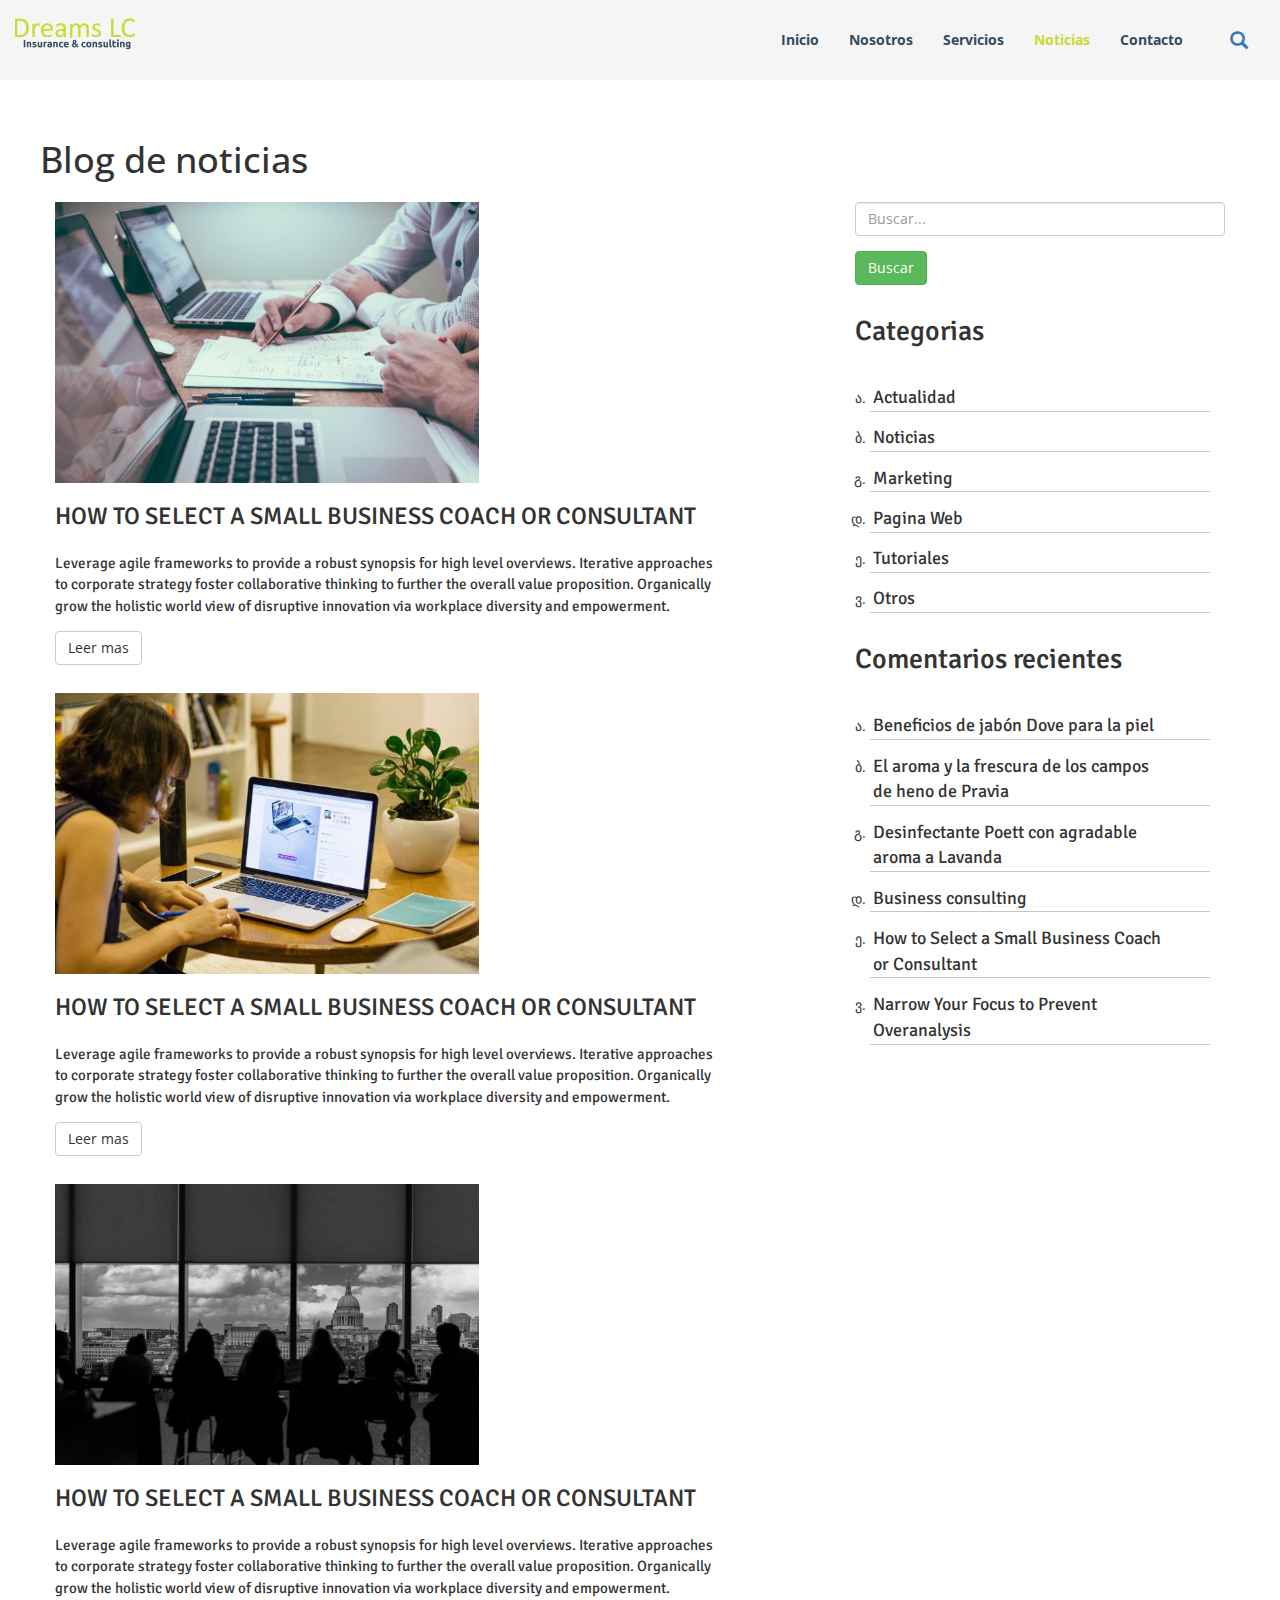
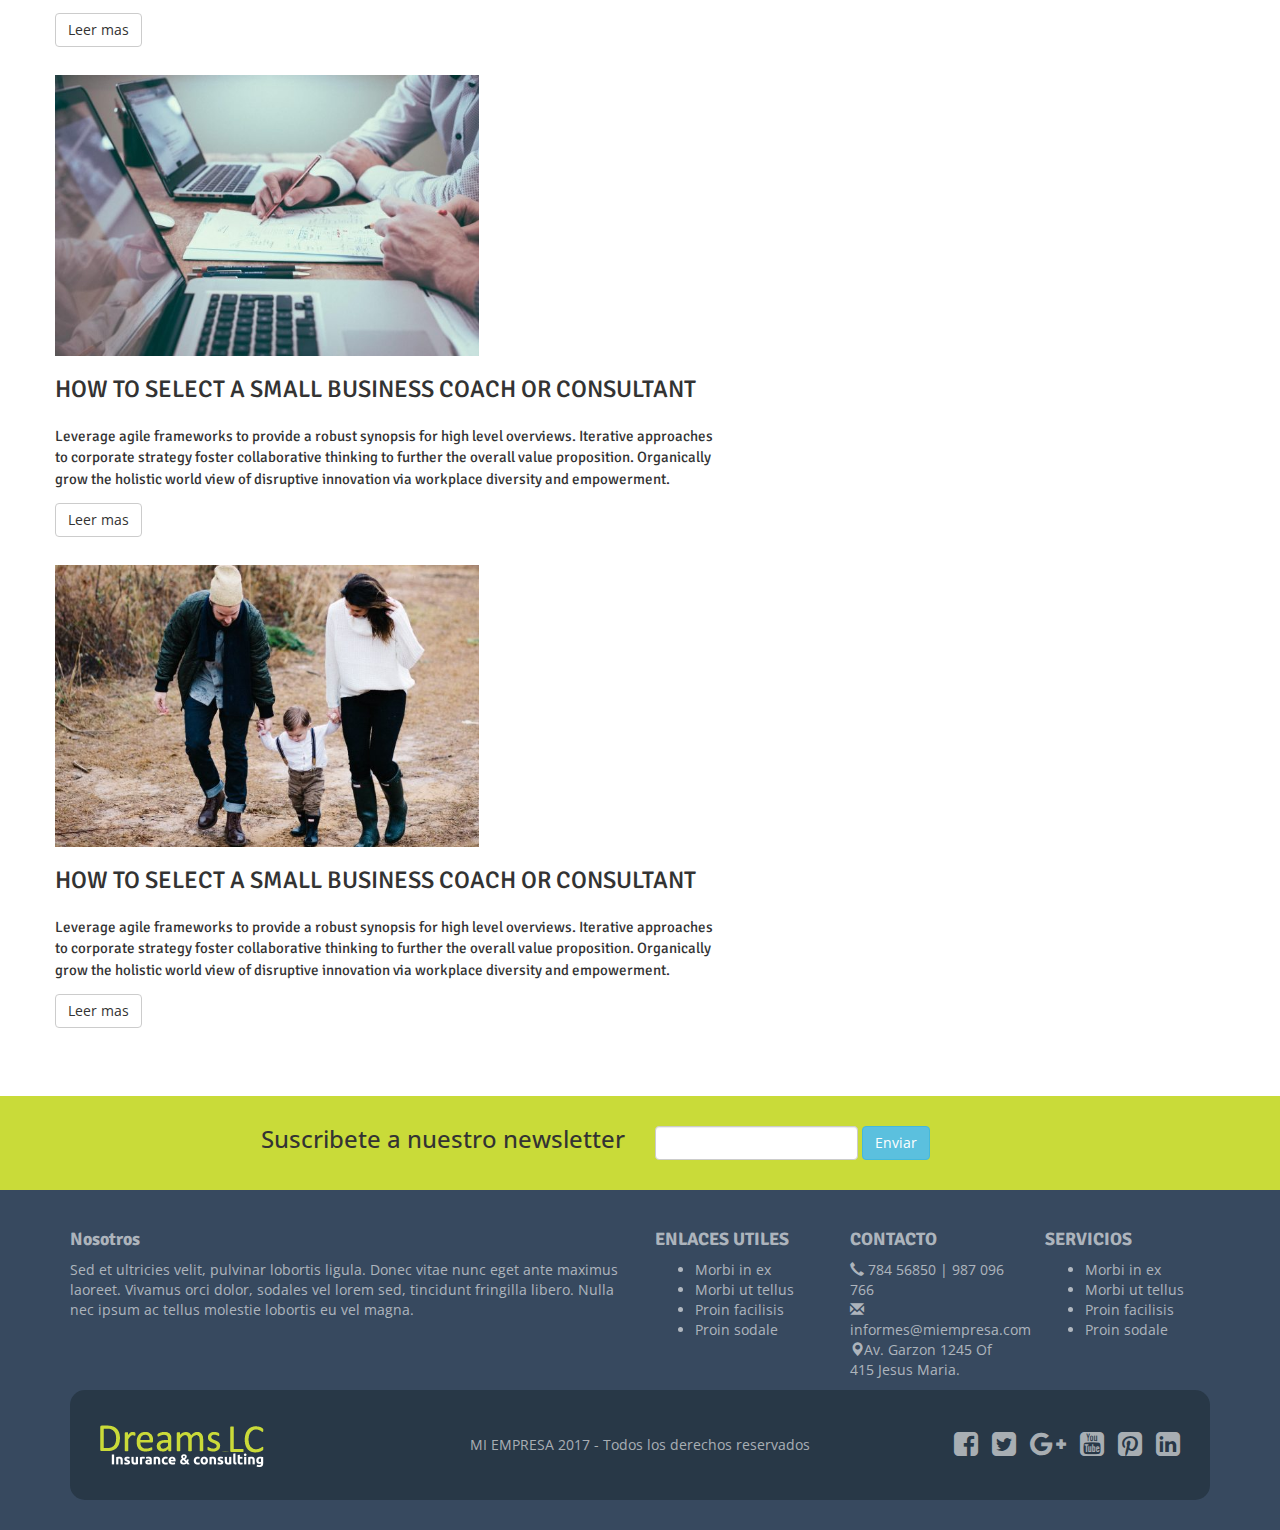
<file: noticias.html>
<!DOCTYPE html>
<html lang="es">
  <head>
    <meta charset="utf-8">
    <meta http-equiv="X-UA-Compatible" content="IE=edge">
    <meta name="viewport" content="width=device-width, initial-scale=1">
    <!-- The above 3 meta tags *must* come first in the head; any other head content must come *after* these tags -->
    <title>Mi Empresa | Blog de noticias</title>

    <!-- Bootstrap -->
    <link href="css/bootstrap.min.css" rel="stylesheet">

    <!-- Font Awesome -->
    <link rel="stylesheet" type="text/css" href="css/font-awesome.min.css">
	  
    <!-- Google Fonts -->
    <link href="https://fonts.googleapis.com/css?family=Open+Sans|Roboto+Condensed:300|Signika" rel="stylesheet">

    <!-- owl carousel -->
    <link rel="stylesheet" href="css/owl.carousel.css"> 
    <link rel="stylesheet" href="css/owl.theme.default.min.css">

    <!-- Animate CSS -->
    <link rel="stylesheet" href="css/animate.css"> 

	  <!-- Custom CSS -->
    <link href="style.css" rel="stylesheet">

    <!-- HTML5 shim and Respond.js for IE8 support of HTML5 elements and media queries -->
    <!-- WARNING: Respond.js doesn't work if you view the page via file:// -->
    <!--[if lt IE 9]>
      <script src="https://oss.maxcdn.com/html5shiv/3.7.3/html5shiv.min.js"></script>
      <script src="https://oss.maxcdn.com/respond/1.4.2/respond.min.js"></script>
    <![endif]-->
  </head>
  <body>

  	<header>
  		
      <nav class="navbar navbar-default navbar-fixed-top">
        <div class="container-fluid">
          <!-- Brand and toggle get grouped for better mobile display -->
          <div class="navbar-header">
            <button type="button" class="navbar-toggle collapsed" data-toggle="collapse" data-target="#bs-example-navbar-collapse-1" aria-expanded="false">
              <span class="sr-only">Toggle navigation</span>
              <span class="icon-bar"></span>
              <span class="icon-bar"></span>
              <span class="icon-bar"></span>
            </button>
            <a class="navbar-brand" href="#">
              <img src="imagenes/logo.png" class="animated fadeInRightBig" />
            </a>
          </div>

          <!-- Collect the nav links, forms, and other content for toggling -->
          <div class="collapse navbar-collapse" id="bs-example-navbar-collapse-1">                      

            <form class="navbar-form navbar-right">
              <div class="form-group mt-10">
                <a href="#" class="btn btn-lg icon-search" data-toggle="modal" data-target="#ventana_buscar">
                  <span class="glyphicon glyphicon-search"></span>
                </a>              
              </div>
            </form>

            <ul class="nav navbar-nav navbar-right">
                <li><a href="index.html">Inicio</a></li>
                <li><a href="nosotros.html">Nosotros</a></li>                
                <li><a href="servicios.html">Servicios</a></li>
                <li class="active"><a href="noticias.html">Noticias</a></li>
                <li><a href="contacto.html">Contacto</a></li>
            </ul>
          
          </div><!-- /.navbar-collapse -->

        </div><!-- /.container-fluid -->

      </nav>

  	</header>

  	<section id="cuerpo_blog">
      
      <h1>Blog de noticias</h1>

  		<div class="container-fluid"> 

  			<div class="row">
          
          <div class="col-sm-7 col-xs-12">

            <article class="blog">
              
                <div class="imagen-blog">
                  <img src="imagenes/helloquence-61189-1-625x415.jpg" class="img-responsive" width="424" height="281" />
                </div>

                <div class="texto-blog">
                  <h2>HOW TO SELECT A SMALL BUSINESS COACH OR CONSULTANT</h2>
                  <p>Leverage agile frameworks to provide a robust synopsis for high level overviews. Iterative approaches to corporate strategy foster collaborative thinking to further the overall value proposition. Organically grow the holistic world view of disruptive innovation via workplace diversity and empowerment.</p>
                  <button type="button" class="btn btn-default">Leer mas</button>
                </div>

                <div class="limpiar"></div>

            </article>

            <article class="blog">
              
                <div class="imagen-blog">
                  <img src="imagenes/tran-mau-tri-tam-57714-625x415.jpg" class="img-responsive" width="424" height="281" />
                </div>

                <div class="texto-blog">
                  <h2>HOW TO SELECT A SMALL BUSINESS COACH OR CONSULTANT</h2>
                  <p>Leverage agile frameworks to provide a robust synopsis for high level overviews. Iterative approaches to corporate strategy foster collaborative thinking to further the overall value proposition. Organically grow the holistic world view of disruptive innovation via workplace diversity and empowerment.</p>
                  <button type="button" class="btn btn-default">Leer mas</button>
                </div>

                <div class="limpiar"></div>

            </article>

            <article class="blog">
              
                <div class="imagen-blog">
                  <img src="imagenes/luis-llerena-15500-625x415.jpg" class="img-responsive" width="424" height="281" />
                </div>

                <div class="texto-blog">
                  <h2>HOW TO SELECT A SMALL BUSINESS COACH OR CONSULTANT</h2>
                  <p>Leverage agile frameworks to provide a robust synopsis for high level overviews. Iterative approaches to corporate strategy foster collaborative thinking to further the overall value proposition. Organically grow the holistic world view of disruptive innovation via workplace diversity and empowerment.</p>
                  <button type="button" class="btn btn-default">Leer mas</button>
                </div>

                <div class="limpiar"></div>

            </article>

            <article class="blog">
              
                <div class="imagen-blog">
                  <img src="imagenes/helloquence-61189-1-625x415.jpg" class="img-responsive" width="424" height="281" />
                </div>

                <div class="texto-blog">
                  <h2>HOW TO SELECT A SMALL BUSINESS COACH OR CONSULTANT</h2>
                  <p>Leverage agile frameworks to provide a robust synopsis for high level overviews. Iterative approaches to corporate strategy foster collaborative thinking to further the overall value proposition. Organically grow the holistic world view of disruptive innovation via workplace diversity and empowerment.</p>
                  <button type="button" class="btn btn-default">Leer mas</button>
                </div>

                <div class="limpiar"></div>

            </article>

            <article class="blog">
              
                <div class="imagen-blog">
                  <img src="imagenes/noah-hinton-178198-625x415.jpg" class="img-responsive" width="424" height="281" />
                </div>

                <div class="texto-blog">
                  <h2>HOW TO SELECT A SMALL BUSINESS COACH OR CONSULTANT</h2>
                  <p>Leverage agile frameworks to provide a robust synopsis for high level overviews. Iterative approaches to corporate strategy foster collaborative thinking to further the overall value proposition. Organically grow the holistic world view of disruptive innovation via workplace diversity and empowerment.</p>
                  <button type="button" class="btn btn-default">Leer mas</button>
                </div>

                <div class="limpiar"></div>

            </article>
            
          </div>

          <div class="col-sm-4 col-md-push-1 col-xs-12">

            <aside class="sidebar-derecha">
              
              <form>
                <div class="form-group">
                  <input type="text" class="form-control" placeholder="Buscar...">
                </div>
                <button type="button" class="btn btn-success">Buscar</button>
              </form>

              <h1>Categorias</h1>
              <ul>             
                <li><a href="#">Actualidad</a></li>
                <li><a href="#">Noticias</a></li>
                <li><a href="#">Marketing</a></li>
                <li><a href="#">Pagina Web</a></li>
                <li><a href="#">Tutoriales</a></li>
                <li><a href="#">Otros</a></li>                   
              </ul>

              <h1>Comentarios recientes</h1>
              <ul>             
                <li><a href="#">Beneficios de jabón Dove para la piel</a></li>
                <li><a href="#">El aroma y la frescura de los campos de heno de Pravia</a></li>
                <li><a href="#">Desinfectante Poett con agradable aroma a Lavanda</a></li>
                <li><a href="#">Business consulting</a></li>
                <li><a href="#">How to Select a Small Business Coach or Consultant</a></li>
                <li><a href="#">Narrow Your Focus to Prevent Overanalysis</a></li>                   
              </ul> 

            </aside>
            
          </div>

          <div class="clearfix visible-xs"></div>

  			</div>

  		</div>
  	</section>

  	<section id="suscripcion">
  		<div class="container"> 
  			<div class="row">
  				<div class="col-sm-6">
  					   <h3 class="text-right">Suscribete a nuestro newsletter</h3>
  				</div>

  				<div class="col-sm-6">
              <form id="boletin" class="form-inline">
                  <input type="email" name="correo" class="form-control" />
                  <input type="submit" value="Enviar" class="btn btn-info centrar_boton" />
              </form>

  				</div>  				

  			</div>
  		</div>
  	</section>

  	<footer>
  		
  		<div class="container">
  			<div class="row">
  			
  				<div class="col-sm-6">
  					 <h4>Nosotros</h4>
             <p>Sed et ultricies velit, pulvinar lobortis ligula. Donec vitae nunc eget ante maximus laoreet. Vivamus orci dolor, sodales vel lorem sed, tincidunt fringilla libero. Nulla nec ipsum ac tellus molestie lobortis eu vel magna.</p>
  				</div>

  				<div class="col-sm-2">
  					 <h4>ENLACES UTILES</h4>
             <ul>
                <li><a href="#">Morbi in ex</a></li>
                <li><a href="#">Morbi ut tellus</a></li>
                <li><a href="#">Proin facilisis</a></li>
                <li><a href="#">Proin sodale</a></li>
             </ul>
  				</div>  

  				<div class="col-sm-2">
  					 <h4>CONTACTO</h4>
             <p>
               <span class="glyphicon glyphicon-earphone"></span> 784 56850 | 987 096 766<br />
               <span class="glyphicon glyphicon-envelope"></span>informes@miempresa.com<br />
               <span class="glyphicon glyphicon-map-marker"></span>Av. Garzon 1245 Of 415 Jesus Maria.
             </p>
  				</div>   
  				
  				<div class="col-sm-2">
  					 <h4>SERVICIOS</h4>
             <ul>
                <li><a href="#">Morbi in ex</a></li>
                <li><a href="#">Morbi ut tellus</a></li>
                <li><a href="#">Proin facilisis</a></li>
                <li><a href="#">Proin sodale</a></li>
             </ul>             
  				</div> 

  			</div>

        <div class="footer2">

    			<div class="row">
    				<div class="col-sm-4">
              <div id="logo-footer">
    					   <img src="imagenes/logo-footer.png" />
              </div>
    				</div>

    				<div class="col-sm-4 text-center">
              <div class="creditos">
                MI EMPRESA 2017 - Todos los derechos reservados
              </div>
    				</div>   
    				
    				<div class="col-sm-4 text-right">
                <div class="social">
                    <a href="#"> <i class="fa fa-facebook-square fa-2x" aria-hidden="true"></i></a>
                    <a href="#"> <i class="fa fa-twitter-square fa-2x" aria-hidden="true"></i></a>
                    <a href="#"> <i class="fa fa-google-plus fa-2x" aria-hidden="true"></i></a>
                    <a href="#"> <i class="fa fa-youtube-square fa-2x" aria-hidden="true"></i></a>
                    <a href="#"> <i class="fa fa-pinterest-square fa-2x" aria-hidden="true"></i></a>
                    <a href="#"> <i class="fa fa-linkedin-square fa-2x" aria-hidden="true"></i></a>
                </div>

    				</div> 

    			</div>

        </div>

  		</div>

  	</footer>

    <!-- Modal search -->
    <div class="modal fade" id="ventana_buscar" tabindex="-1" role="dialog">

      <button type="button" class="close" data-dismiss="modal" aria-label="Close">
        <i class="fa fa-times-circle-o fa-2x icon-cerrar" aria-hidden="true"></i>
      </button>

      <div class="modal-dialog" role="document">
        <div class="modal-content modal-search">
          <div class="modal-body">
            <form class="form-group" method="get">
              <div class="form-group">
                <input type="text" class="form-control buscar" placeholder="Ingresa el termino de busqueda">
              </div>
              <button type="submit" class="btn btn-link btn_buscar">
                <span class="glyphicon glyphicon-search"></span>
              </button>
            </form>
          </div>
        </div><!-- /.modal-content -->
      </div><!-- /.modal-dialog -->
    </div><!-- /.modal -->
    <!-- -->

    <!-- jQuery (necessary for Bootstrap's JavaScript plugins) -->
    <script src="https://ajax.googleapis.com/ajax/libs/jquery/1.12.4/jquery.min.js"></script>
    <!-- Include all compiled plugins (below), or include individual files as needed -->
    <script src="js/bootstrap.min.js"></script>

    <!-- owl carousel js -->
    <script src="js/owl.carousel.min.js"></script>

    <script type="text/javascript">
        $(document).ready(function(){ 
          $("#slider-testimonios").owlCarousel({
            items:1, 
            margin: 20,
            nav: true,
            dots: false,
            autoplay:true, 
            loop:true, 
            animateOut: 'fadeOut'
          });

        });        
    </script>

  </body>
</html>
</file>
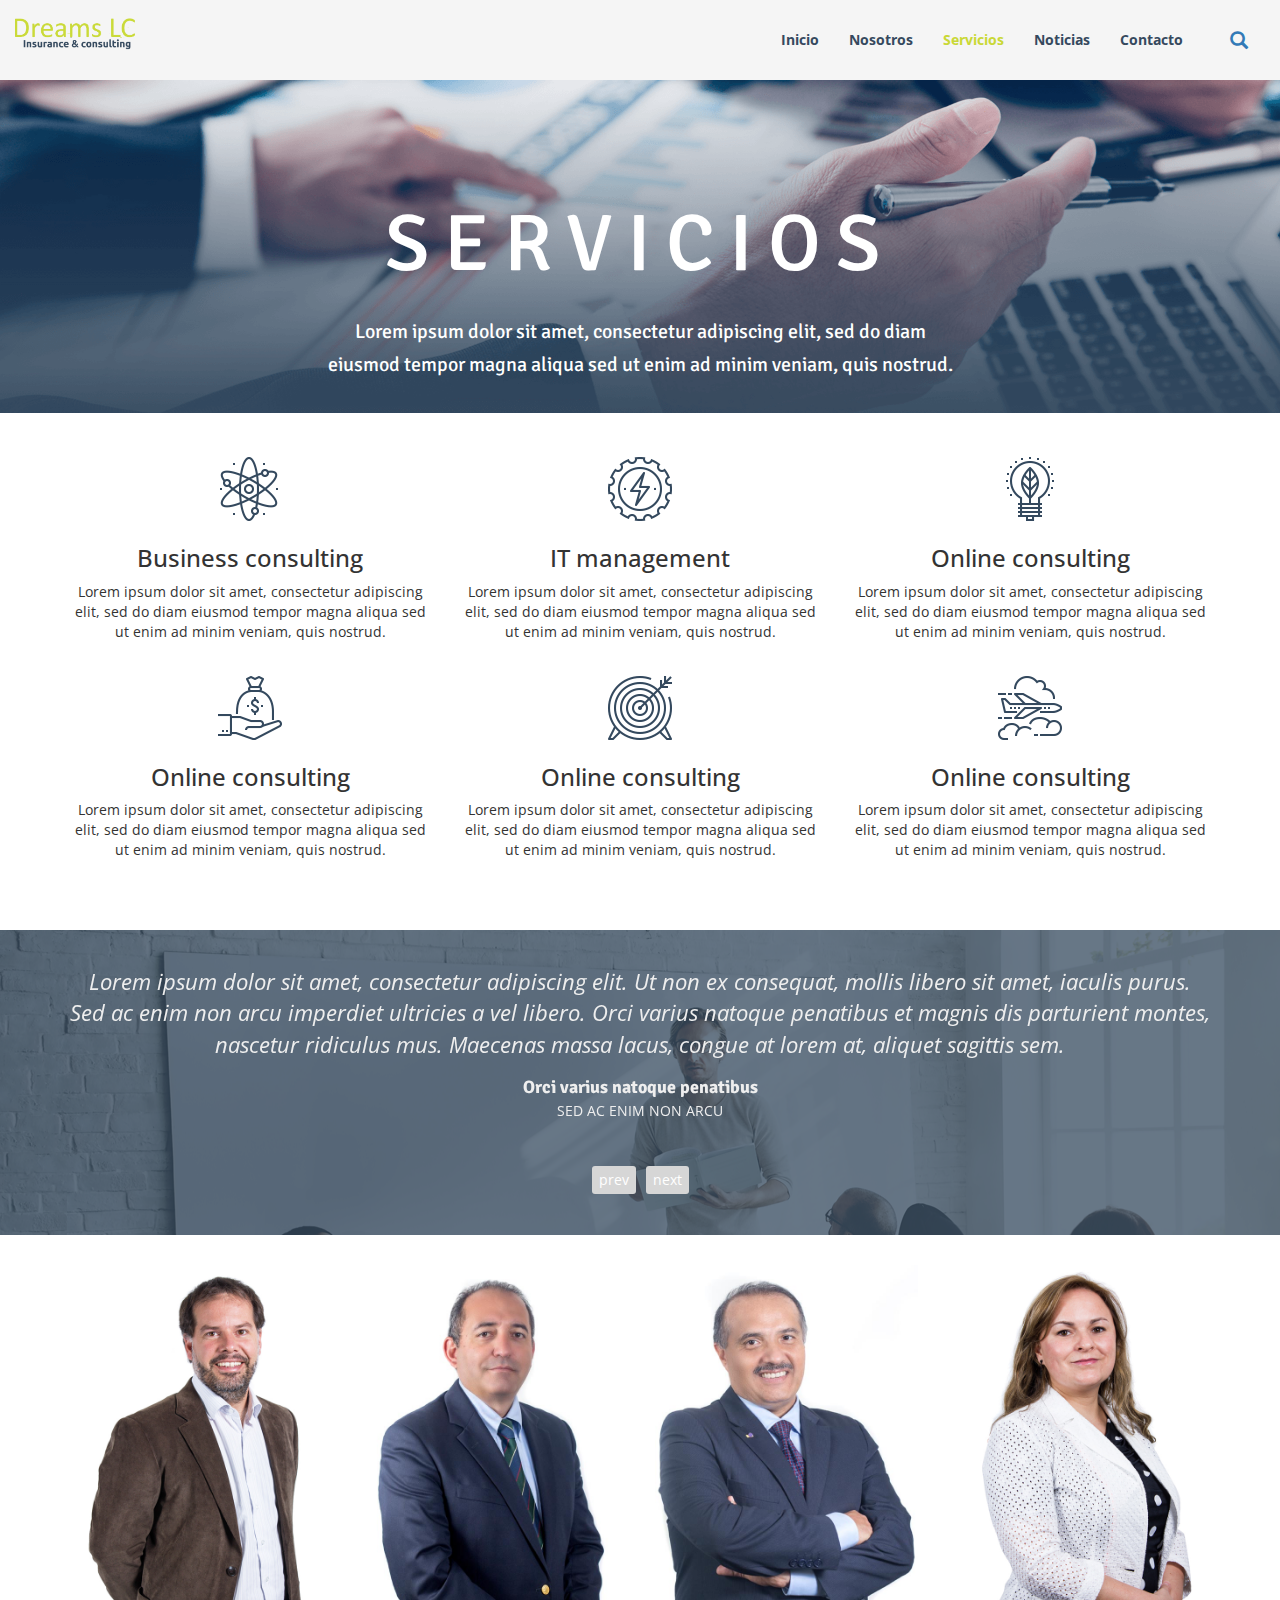
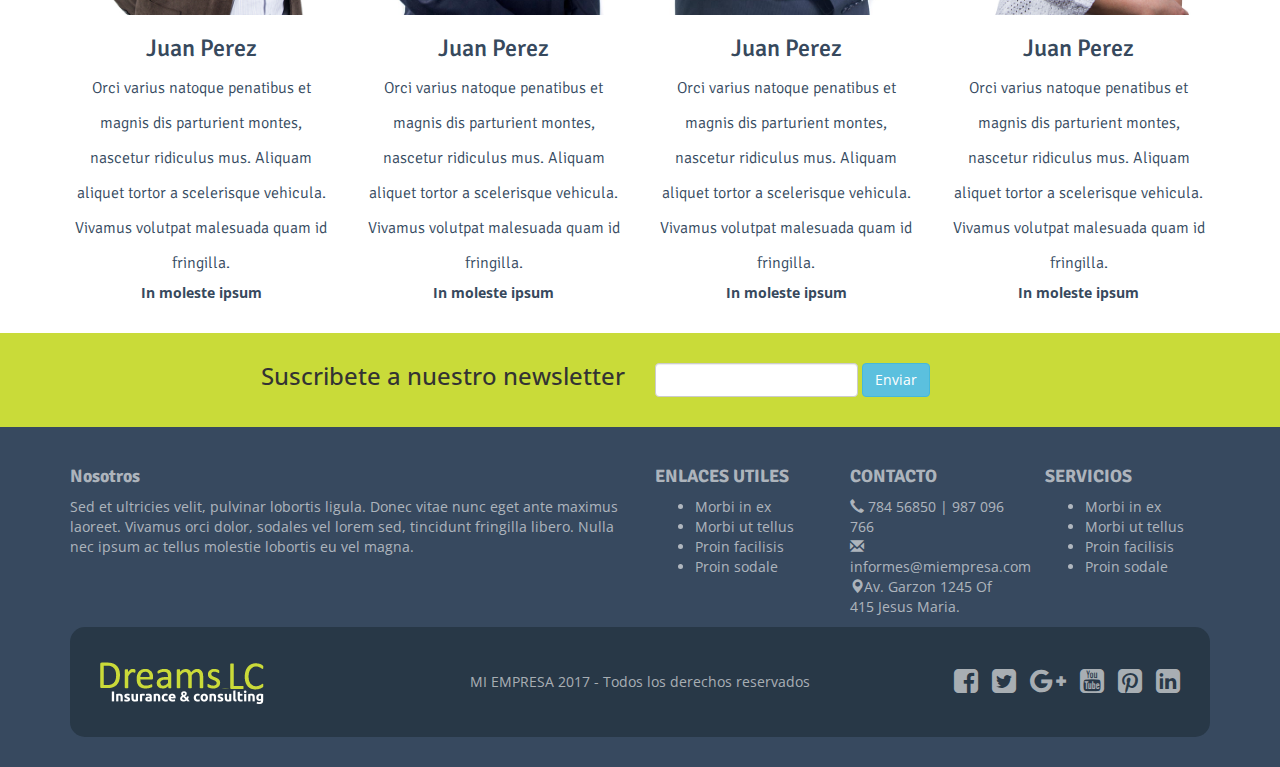
<file: servicios.html>
<!DOCTYPE html>
<html lang="es">
  <head>
    <meta charset="utf-8">
    <meta http-equiv="X-UA-Compatible" content="IE=edge">
    <meta name="viewport" content="width=device-width, initial-scale=1">
    <!-- The above 3 meta tags *must* come first in the head; any other head content must come *after* these tags -->
    <title>Mi Empresa | Servicios</title>

    <!-- Bootstrap -->
    <link href="css/bootstrap.min.css" rel="stylesheet">

    <!-- Font Awesome -->
    <link rel="stylesheet" type="text/css" href="css/font-awesome.min.css">
	  
    <!-- Google Fonts -->
    <link href="https://fonts.googleapis.com/css?family=Open+Sans|Roboto+Condensed:300|Signika" rel="stylesheet">

    <!-- owl carousel -->
    <link rel="stylesheet" href="css/owl.carousel.css"> 
    <link rel="stylesheet" href="css/owl.theme.default.min.css">

    <!-- Animate CSS -->
    <link rel="stylesheet" href="css/animate.css"> 

	  <!-- Custom CSS -->
    <link href="style.css" rel="stylesheet">

    <!-- HTML5 shim and Respond.js for IE8 support of HTML5 elements and media queries -->
    <!-- WARNING: Respond.js doesn't work if you view the page via file:// -->
    <!--[if lt IE 9]>
      <script src="https://oss.maxcdn.com/html5shiv/3.7.3/html5shiv.min.js"></script>
      <script src="https://oss.maxcdn.com/respond/1.4.2/respond.min.js"></script>
    <![endif]-->
  </head>
  <body>

  	<header>
  		
      <nav class="navbar navbar-default navbar-fixed-top">
        <div class="container-fluid">
          <!-- Brand and toggle get grouped for better mobile display -->
          <div class="navbar-header">
            <button type="button" class="navbar-toggle collapsed" data-toggle="collapse" data-target="#bs-example-navbar-collapse-1" aria-expanded="false">
              <span class="sr-only">Toggle navigation</span>
              <span class="icon-bar"></span>
              <span class="icon-bar"></span>
              <span class="icon-bar"></span>
            </button>
            <a class="navbar-brand" href="#">
              <img src="imagenes/logo.png" class="animated fadeInRightBig" />
            </a>
          </div>

          <!-- Collect the nav links, forms, and other content for toggling -->
          <div class="collapse navbar-collapse" id="bs-example-navbar-collapse-1">                      

            <form class="navbar-form navbar-right">
              <div class="form-group mt-10">
                <a href="#" class="btn btn-lg icon-search" data-toggle="modal" data-target="#ventana_buscar">
                  <span class="glyphicon glyphicon-search"></span>
                </a>              
              </div>
            </form>

            <ul class="nav navbar-nav navbar-right">
                <li><a href="index.html">Inicio</a></li>
                <li><a href="nosotros.html">Nosotros</a></li>                
                <li class="active"><a href="servicios.html">Servicios</a></li>
                <li><a href="noticias.html">Noticias</a></li>
                <li><a href="contacto.html">Contacto</a></li>
            </ul>
          
          </div><!-- /.navbar-collapse -->

        </div><!-- /.container-fluid -->

      </nav>

  	</header>

  	<section id="slider_servicios">
      
      <h2 class="animated fadeInLeftBig">servicios</h2>
      <p class="animated fadeInLeft">Lorem ipsum dolor sit amet, consectetur adipiscing elit, sed do diam </p><p class="animated fadeInRight">eiusmod tempor magna aliqua sed ut enim ad minim veniam, quis nostrud. </p>

  	</section>

  	<section id="cuerpo_servicios">
  		<div class="container"> 

  			<div class="row">
  				<div class="col-sm-4">
  					<article class="text-center-servicios">
  						<figure>
  							<img src="imagenes/iconita1.png" class="img-responsive img-thumbnail" />
  						</figure>
  						<h3>Business consulting</h3>
  						<p>Lorem ipsum dolor sit amet, consectetur adipiscing elit, sed do diam eiusmod tempor magna aliqua sed ut enim ad minim veniam, quis nostrud.</p>
  					</article>
  				</div>

  				<div class="col-sm-4">
  					<article class="text-center-servicios">
  						<figure>
  							<img src="imagenes/iconita2.png" class="img-responsive img-thumbnail" />
  						</figure>
  						<h3>IT management</h3>
  						<p>Lorem ipsum dolor sit amet, consectetur adipiscing elit, sed do diam eiusmod tempor magna aliqua sed ut enim ad minim veniam, quis nostrud.</p>
  					</article>
  				</div>

  				<div class="col-sm-4">
  					<article class="text-center-servicios">
  						<figure>
  							<img src="imagenes/iconita3.png" class="img-responsive img-thumbnail" />
  						</figure>
  						<h3>Online consulting</h3>
  						<p>Lorem ipsum dolor sit amet, consectetur adipiscing elit, sed do diam eiusmod tempor magna aliqua sed ut enim ad minim veniam, quis nostrud.</p>
  					</article>
  				</div>

          <div class="col-sm-4">
            <article class="text-center-servicios">
              <figure>
                <img src="imagenes/iconita4.png" class="img-responsive img-thumbnail" />
              </figure>
              <h3>Online consulting</h3>
              <p>Lorem ipsum dolor sit amet, consectetur adipiscing elit, sed do diam eiusmod tempor magna aliqua sed ut enim ad minim veniam, quis nostrud.</p>
            </article>
          </div>

          <div class="col-sm-4">
            <article class="text-center-servicios">
              <figure>
                <img src="imagenes/iconita5.png" class="img-responsive img-thumbnail" />
              </figure>
              <h3>Online consulting</h3>
              <p>Lorem ipsum dolor sit amet, consectetur adipiscing elit, sed do diam eiusmod tempor magna aliqua sed ut enim ad minim veniam, quis nostrud.</p>
            </article>
          </div>

          <div class="col-sm-4">
            <article class="text-center-servicios">
              <figure>
                <img src="imagenes/iconita6.png" class="img-responsive img-thumbnail" />
              </figure>
              <h3>Online consulting</h3>
              <p>Lorem ipsum dolor sit amet, consectetur adipiscing elit, sed do diam eiusmod tempor magna aliqua sed ut enim ad minim veniam, quis nostrud.</p>
            </article>
          </div>          

  			</div>

  		</div>
  	</section>

  	<section id="testimonios">

  		<div class="container"> 
  			<div class="row">
  				<div class="col-sm-12">

            <div id="slider-testimonios" class="owl-carousel owl-theme">
  					
                <article class="text-center">
                    <div class="testimonio">
                      Lorem ipsum dolor sit amet, consectetur adipiscing elit. Ut non ex consequat, mollis libero sit amet, iaculis purus. Sed ac enim non arcu imperdiet ultricies a vel libero. Orci varius natoque penatibus et magnis dis parturient montes, nascetur ridiculus mus. Maecenas massa lacus, congue at lorem at, aliquet sagittis sem.                        
                    </div>

                    <div class="autor">
                      Orci varius natoque penatibus
                    </div>
                    
                    <div class="organizacion">
                       Sed ac enim non arcu 
                    </div>

                </article>

                <article class="text-center">
                    <div class="testimonio">
                      Lorem ipsum dolor sit amet, consectetur adipiscing elit. Ut non ex consequat, mollis libero sit amet, iaculis purus. Sed ac enim non arcu imperdiet ultricies a vel libero. Orci varius natoque penatibus et magnis dis parturient montes, nascetur ridiculus mus. Maecenas massa lacus, congue at lorem at, aliquet sagittis sem.                        
                    </div>

                    <div class="autor">
                      Orci varius natoque penatibus
                    </div>
                    
                    <div class="organizacion">
                       Phasellus tortor tellus
                    </div>

                </article>

                <article class="text-center">
                    <div class="testimonio">
                      Lorem ipsum dolor sit amet, consectetur adipiscing elit. Ut non ex consequat, mollis libero sit amet, iaculis purus. Sed ac enim non arcu imperdiet ultricies a vel libero. Orci varius natoque penatibus et magnis dis parturient montes, nascetur ridiculus mus. Maecenas massa lacus, congue at lorem at, aliquet sagittis sem.                        
                    </div>

                    <div class="autor">
                      Orci varius natoque penatibus
                    </div>
                    
                    <div class="organizacion">
                       Sed ac enim non arcu 
                    </div>

                </article>

                <article class="text-center">
                    <div class="testimonio">
                      Lorem ipsum dolor sit amet, consectetur adipiscing elit. Ut non ex consequat, mollis libero sit amet, iaculis purus. Sed ac enim non arcu imperdiet ultricies a vel libero. Orci varius natoque penatibus et magnis dis parturient montes, nascetur ridiculus mus. Maecenas massa lacus, congue at lorem at, aliquet sagittis sem.                        
                    </div>

                    <div class="autor">
                      Cras facilisis dui ac erat viverra
                    </div>
                    
                    <div class="organizacion">
                       Donec feugiat lectus sit amet
                    </div>

                </article>

            </div>

  				</div>

  			</div>
  		</div>

  	</section>

  	<section id="equipo">

  		<div class="container">

  			<div class="row">

          <div class="col-sm-3 col-md-3">
          	<article class="text-center">
              <figure>
                  <img src="imagenes/eq01.jpg" class="img-responsive" />
              </figure>
              <h3>Juan Perez</h3>
              <p>Orci varius natoque penatibus et magnis dis parturient montes, nascetur ridiculus mus. Aliquam aliquet tortor a scelerisque vehicula. Vivamus volutpat malesuada quam id fringilla.</p>
              <div class="cargo">In moleste ipsum</div>
            </article>

          </div>

          <div class="col-sm-3 col-md-3">
            <article class="text-center">
              <figure>
                  <img src="imagenes/eq02.jpg" class="img-responsive" />
              </figure>
              <h3>Juan Perez</h3>
              <p>Orci varius natoque penatibus et magnis dis parturient montes, nascetur ridiculus mus. Aliquam aliquet tortor a scelerisque vehicula. Vivamus volutpat malesuada quam id fringilla.</p>
              <div class="cargo">In moleste ipsum</div>              
            </article>

          </div>

          <div class="col-sm-3 col-md-3">
            <article class="text-center">
              <figure>
                  <img src="imagenes/eq03.jpg" class="img-responsive" />
              </figure>
              <h3>Juan Perez</h3>
              <p>Orci varius natoque penatibus et magnis dis parturient montes, nascetur ridiculus mus. Aliquam aliquet tortor a scelerisque vehicula. Vivamus volutpat malesuada quam id fringilla.</p>
              <div class="cargo">In moleste ipsum</div>              
            </article>

          </div>

          <div class="col-sm-3 col-md-3">
            <article class="text-center">
              <figure>
                  <img src="imagenes/eq04.jpg" class="img-responsive" />
              </figure>
              <h3>Juan Perez</h3>
              <p>Orci varius natoque penatibus et magnis dis parturient montes, nascetur ridiculus mus. Aliquam aliquet tortor a scelerisque vehicula. Vivamus volutpat malesuada quam id fringilla.</p>
              <div class="cargo">In moleste ipsum</div>              
            </article>

          </div>  				

  			</div>

  		</div>

  	</section>

  	<section id="suscripcion">
  		<div class="container"> 
  			<div class="row">
  				<div class="col-sm-6">
  					   <h3 class="text-right">Suscribete a nuestro newsletter</h3>
  				</div>

  				<div class="col-sm-6">
              <form id="boletin" class="form-inline">
                  <input type="email" name="correo" class="form-control" />
                  <input type="submit" value="Enviar" class="btn btn-info centrar_boton" />
              </form>

  				</div>  				

  			</div>
  		</div>
  	</section>

  	<footer>
  		
  		<div class="container">
  			<div class="row">
  			
  				<div class="col-sm-6">
  					 <h4>Nosotros</h4>
             <p>Sed et ultricies velit, pulvinar lobortis ligula. Donec vitae nunc eget ante maximus laoreet. Vivamus orci dolor, sodales vel lorem sed, tincidunt fringilla libero. Nulla nec ipsum ac tellus molestie lobortis eu vel magna.</p>
  				</div>

  				<div class="col-sm-2">
  					 <h4>ENLACES UTILES</h4>
             <ul>
                <li><a href="#">Morbi in ex</a></li>
                <li><a href="#">Morbi ut tellus</a></li>
                <li><a href="#">Proin facilisis</a></li>
                <li><a href="#">Proin sodale</a></li>
             </ul>
  				</div>  

  				<div class="col-sm-2">
  					 <h4>CONTACTO</h4>
             <p>
               <span class="glyphicon glyphicon-earphone"></span> 784 56850 | 987 096 766<br />
               <span class="glyphicon glyphicon-envelope"></span>informes@miempresa.com<br />
               <span class="glyphicon glyphicon-map-marker"></span>Av. Garzon 1245 Of 415 Jesus Maria.
             </p>
  				</div>   
  				
  				<div class="col-sm-2">
  					 <h4>SERVICIOS</h4>
             <ul>
                <li><a href="#">Morbi in ex</a></li>
                <li><a href="#">Morbi ut tellus</a></li>
                <li><a href="#">Proin facilisis</a></li>
                <li><a href="#">Proin sodale</a></li>
             </ul>             
  				</div> 

  			</div>

        <div class="footer2">

    			<div class="row">
    				<div class="col-sm-4">
              <div id="logo-footer">
    					   <img src="imagenes/logo-footer.png" />
              </div>
    				</div>

    				<div class="col-sm-4 text-center">
              <div class="creditos">
                MI EMPRESA 2017 - Todos los derechos reservados
              </div>
    				</div>   
    				
    				<div class="col-sm-4 text-right">
                <div class="social">
                    <a href="#"> <i class="fa fa-facebook-square fa-2x" aria-hidden="true"></i></a>
                    <a href="#"> <i class="fa fa-twitter-square fa-2x" aria-hidden="true"></i></a>
                    <a href="#"> <i class="fa fa-google-plus fa-2x" aria-hidden="true"></i></a>
                    <a href="#"> <i class="fa fa-youtube-square fa-2x" aria-hidden="true"></i></a>
                    <a href="#"> <i class="fa fa-pinterest-square fa-2x" aria-hidden="true"></i></a>
                    <a href="#"> <i class="fa fa-linkedin-square fa-2x" aria-hidden="true"></i></a>
                </div>

    				</div> 

    			</div>

        </div>

  		</div>

  	</footer>

    <!-- Modal search -->
    <div class="modal fade" id="ventana_buscar" tabindex="-1" role="dialog">

      <button type="button" class="close" data-dismiss="modal" aria-label="Close">
        <i class="fa fa-times-circle-o fa-2x icon-cerrar" aria-hidden="true"></i>
      </button>

      <div class="modal-dialog" role="document">
        <div class="modal-content modal-search">
          <div class="modal-body">
            <form class="form-group" method="get">
              <div class="form-group">
                <input type="text" class="form-control buscar" placeholder="Ingresa el termino de busqueda">
              </div>
              <button type="submit" class="btn btn-link btn_buscar">
                <span class="glyphicon glyphicon-search"></span>
              </button>
            </form>
          </div>
        </div><!-- /.modal-content -->
      </div><!-- /.modal-dialog -->
    </div><!-- /.modal -->
    <!-- -->

    <!-- jQuery (necessary for Bootstrap's JavaScript plugins) -->
    <script src="https://ajax.googleapis.com/ajax/libs/jquery/1.12.4/jquery.min.js"></script>
    <!-- Include all compiled plugins (below), or include individual files as needed -->
    <script src="js/bootstrap.min.js"></script>

    <!-- owl carousel js -->
    <script src="js/owl.carousel.min.js"></script>

    <script type="text/javascript">
        $(document).ready(function(){ 
          $("#slider-testimonios").owlCarousel({
            items:1, 
            margin: 20,
            nav: true,
            dots: false,
            autoplay:true, 
            loop:true, 
            animateOut: 'fadeOut'
          });          

        });        
    </script>

  </body>
</html>
</file>
<file: style.css>
/* */
/*
Theme Name: Yankee theme
Theme URI: http://www.yankeecompany.com/
Description: Company created by consulting and services marketing, developing apps, social media
Author: Yankee theme
Author URI: http://www.esaenz.com/
Version: 1.0
*/

body{
	font-family: 'Open Sans', sans-serif;
	margin-top: 80px;
}

html{
	box-sizing: border-box;
}

*,
*:after,
*:before{
	box-sizing: inherit;
}

.mt-10{
	margin-top: 10px !important;
}

.mt-20{
	margin-top: 20px !important;
}

.mt-30{
	margin-top: 30px !important;
}

.mb-10{
	margin-bottom: 10px !important;
}

.mb-20{
	margin-bottom: 20px !important;
}

.mb-30{
	margin-bottom: 30px !important;
}

.limpiar{
	clear: both;
}

/* MENU - ENCABEZADO */

header{

}

header .navbar-brand img{
	width: 120px;
}

.navbar.navbar-default {
	background-color: #f5f5f5;
    border: 0;
    border-radius: 0;
    margin-bottom: 0;
}

.navbar-default .navbar-nav>.active>a, .navbar-default .navbar-nav>.active>a:focus, .navbar-default .navbar-nav>.active>a:hover {
    color: #C9D836;
    background-color: transparent;
    font-weight: bold;
}

.navbar-default .navbar-nav>li>a {
    color: #35495E;
    font-weight: bold;
}

.navbar-header .navbar-toggle {
    position: relative;
    float: right;
    padding: 20px;
    margin-top: 0;
    margin-right: 0;
    margin-bottom: 0;
    background-color: #C9D839 !important;
    background-image: none;
    border: 0;
    border-radius: 4px;
}

.modal-backdrop.in {
    opacity: 0.9;
}

.modal-sin-borde {
    border: none;
}

.modal-dialog {
    top: 160px;
}

#ventana_buscar .icon-cerrar {
    color: rgb(255, 255, 255);	
    position: absolute;
    top: 40px;
    right: 40px;
    cursor: pointer;
}

.icon-cerrar::before{
    background:transparent;
}

.btn_buscar{
	color: #fff;
    font-size: 22px;	
    position: absolute;
    top: 16px;
	right: -4px;	
}

.btn_buscar:hover{
	color: #fff;
	text-decoration: none;	
}

input.buscar{
    border-radius: 0;
    box-shadow: none;
    background: none;
    border: none;	
    border-bottom: 3px solid #fff;	
    font-size: 18px; 
	transition: none;
	-webkit-transition: none;
	-moz-transition: none;
	-o-transition: none;
	-ms-transition: none;
    width: 94%;	
}

input.buscar:focus{
    box-shadow: none;
    border-bottom: 3px solid #fff;	
}

.modal-search{
	background: none;
	box-shadow: none;	
}

.carousel-control .glyphicon-chevron-left, .carousel-control .glyphicon-chevron-right, .carousel-control .icon-next, .carousel-control .icon-prev {
    background: #000;
    width: 50px;
    height: 50px;
    margin-top: -10px;
    padding-top: 8px;
    font-size: 30px;
}

/* SLIDER */

#slider{

}

.carousel-caption h2{
	font-family: 'Signika', sans-serif;		
    font-size: 75px;
    margin-bottom: 30px;
}

.carousel-caption p{
    font-size: 20px;
    margin-bottom: 20px;
}

.carousel-caption .vermas{
	margin-bottom: 20px;
}

.carousel-caption .vermas a.btn.btn-success {
    background-color: #C9D839;
    border: 0;
    border-radius: 15px;
    color: #35495E;
    padding: 10px 20px;
}


/* SERVICIOS */
#servicios{
	background-color: #f8f6f9;
	padding: 30px;
}

#servicios h3{
	font-family: 'Signika', sans-serif;	
}

#servicios img{
	transition: transform 0.7s, box-shadow: 0.7s;
}

#servicios img:hover{
	transform: scale(1.1,1.1);
	box-shadow: 10px 10px 20px #ccc;	
}

/* TESTIMONIOS */
#testimonios{
	background-image: url("./imagenes/fondo1.png");
	background-repeat: no-repeat;
    padding: 36px;	
}

#testimonios article{
	color: #eeeeee;
	margin-bottom: 30px;
}

#testimonios article .testimonio{
	font-size: 22px;
	font-style: italic;
	margin-bottom: 15px;
}

#testimonios article .autor{
	font-family: 'Signika', sans-serif;	
	font-size: 18px;
	font-weight: bold;
}

#testimonios article .organizacion{
	text-transform: uppercase;
}

/* EQUIPO */
#equipo{
	background-color: #fff;
	padding: 30px;	
}

#equipo h5{
    color: #34495e;		
	font-family: 'Signika', sans-serif;
	font-size: 70px;
	text-align: center;
}

#equipo p{
    color: #34495e;	
    font-size: 25px;
    line-height: 35px;
	font-family: 'Signika', sans-serif;
    font-weight: 300;
    font-style: normal;	
    text-align: center;	
    margin: 2px 0;	
}

#equipo article{
	color: #37495D;
}

#equipo article h3{
	font-family: 'Signika', sans-serif;
}

#equipo article p{
	color: #34495e;
    font-size: 16px;
    line-height: 35px;
    font-family: 'Signika', sans-serif;
    font-weight: 300;
}

#equipo article .cargo{
	font-weight: bold;
}

/* SUSCRIPCION */
#suscripcion{
	background-color: #C9DB39;
	padding: 30px;	
}

#suscripcion h3{
	margin: 0;
}

footer{
	background-color: #37495F;
	color: rgba(245, 245, 245, 0.64);	
	padding: 30px;	
}

footer h4{
	font-family: 'Signika', sans-serif;
	font-weight: bold;	
}

footer a{
	color: #dddddd;
	color: rgba(245, 245, 245, 0.64);	
}

footer a:hover{
	color: #00BCD4;
}

footer .footer2{
	background-color: #283847;
	border-radius: 15px;
	padding: 30px;
}

footer .creditos{
	margin-top: 15px;
}

footer .social{
	margin-top: 10px;
}

footer .social a{
	margin-left: 10px;
}

/*---------------*/

#slider_nosotros{
	background: url("./imagenes/about-us.png") no-repeat;
	background-size: 100% 100%;
    padding: 30px;
    height: 350px;
}

#slider_nosotros h2 {
	color: #fff;
	font-family: 'Signika', sans-serif;
	font-size: 80px;
	margin-bottom: 30px;
	letter-spacing: 15px;
	padding-top: 70px;    
	text-align: center;
	text-transform: uppercase;
}

#slider_nosotros p {
	color: #fff;
	font-family: 'Signika', sans-serif;
	font-size: 20px;
	margin: 4px 0;
	text-align: center;
}

#cuerpo_nosotros{
	background-color: #fff;
	padding: 40px;
}

#cuerpo_nosotros .text-nosotros{
	text-align: left;
}

#cuerpo_nosotros .text-nosotros h3 {
	color: #333;
	font-family: 'Signika', sans-serif;
	font-size: 35px;
	margin: 0;
	text-align: left;
}

#cuerpo_nosotros .text-nosotros h4 {
	color: #34495e;
	font-family: 'Signika', sans-serif;
	font-size: 25px;
	margin: 12px 0;
	text-align: left;
}

#cuerpo_nosotros .text-nosotros{
	text-align: left;
}

/*---------------*/

#slider_servicios{
	background: url("./imagenes/services1-slider.png") no-repeat;
	background-size: 100% 100%;
    padding: 30px;
    height: auto;
}

#slider_servicios h2 {
	color: #fff;
	font-family: 'Signika', sans-serif;
	font-size: 80px;
	margin-bottom: 30px;
	letter-spacing: 15px;
	padding-top: 70px;    
	text-align: center;
	text-transform: uppercase;
}

#slider_servicios p {
	color: #fff;
	font-family: 'Signika', sans-serif;
	font-size: 20px;
	margin: 4px 0;
	text-align: center;
}

#cuerpo_servicios{
	background-color: #fff;
	padding: 40px;
}

#cuerpo_servicios .text-center-servicios{
	margin-bottom: 30px;
	text-align: center;
}

#cuerpo_servicios img{
	border: none;
	transition: transform 0.7s, box-shadow: 0.7s;
}

#cuerpo_servicios img:hover{
	transform: scale(1.1,1.1);
	box-shadow: 10px 10px 20px #ccc;	
}

/*---------------*/

#cuerpo_blog{
	background-color: #fff;
	padding: 40px;
}

#cuerpo_blog article.blog{
	height: auto;
	margin: 12px 0 28px 0;	
	width: 100%;
}

#cuerpo_blog article.blog .imagen-blog{
	float: left;
	height: auto;
}

#cuerpo_blog article.blog .texto-blog{
	float: right;
	height: auto;
    width: 270px;	
}

#cuerpo_blog article.blog .texto-blog h2{
	color: #333;
	font-family: 'Signika', sans-serif;
	font-size: 24px;
    margin: 0;	
    padding-bottom: 10px;    
}

#cuerpo_blog article.blog .texto-blog p{
	color: #333;
	font-family: 'Signika', sans-serif;
	font-size: 15px;
    margin: 2% 0;
}

#cuerpo_blog aside.sidebar-derecha{
	height: auto;
	margin: 12px 0 28px 0;	
	width: 100%;
}

#cuerpo_blog aside.sidebar-derecha h1 {
	color: #333;
	font-family: 'Signika', sans-serif;
	font-size: 28px;
    padding: 3% 0;
}

#cuerpo_blog aside.sidebar-derecha ul {
    margin: 0;
    padding: 1% 4% 0;
}

#cuerpo_blog aside.sidebar-derecha li {
    border-bottom: #C6C6C6 1px solid;
    list-style: georgian;
    padding: 4% 12% 0 1%;
}

#cuerpo_blog aside.sidebar-derecha li a {
    color: #333;
	font-family: 'Signika', sans-serif;
    font-size: 18px;
}

/*------------------------*/

#slider_contacto{
	background: url("./imagenes/contact-us-slide.png") no-repeat;
	background-size: 100% 100%;
    padding: 30px;
    height: auto;
}

#slider_contacto h2 {
	color: #fff;
	font-family: 'Signika', sans-serif;
	font-size: 80px;
	margin-bottom: 30px;
	letter-spacing: 15px;
	padding-top: 70px;    
	text-align: center;
	text-transform: uppercase;
}

#slider_contacto p {
	color: #fff;
	font-family: 'Signika', sans-serif;
	font-size: 20px;
	margin: 4px 0;
	text-align: center;
}

#cuerpo_contacto{
	background-color: #fff;
	padding: 40px;
}

#cuerpo_contacto article.contacto{
	height: auto;
}

#cuerpo_contacto article.contacto h1{
	color: #333;
	font-family: 'Signika', sans-serif;
	font-size: 30px;
	margin: 0;
	padding-bottom: 10px;	
}

#cuerpo_contacto article.contacto p{
	color: #333;
	font-family: 'Signika', sans-serif;
	font-size: 15px;
	margin: 2px 0;
}

@media screen and (max-width: 1024px){

	#slider_nosotros {
		background-size: 100% auto;
		padding: 30px;
		height: auto;
	}

	#slider_nosotros h2 {
		padding-top: 0;
	}	

	#cuerpo_contacto {
	    padding: 36px;
	}

}

@media screen and (max-width: 1280px) and (min-width: 320px){

	#cuerpo_blog article.blog .imagen-blog {
	    float: none;
	    height: auto;
	}

	#cuerpo_blog article.blog .texto-blog {
		float: none;
		height: auto;
		margin-top: 20px;
		width: 100%;
	}

}

@media (min-width: 800px){
	body{
		overflow-x: hidden;
	}
	
	#slider_nosotros h2 {
		font-size: 50px;
		letter-spacing: 15px;		
		margin-bottom: 8px;
    }	

}

@media (min-width: 768px){
	.navbar-nav>li>a {
	    padding-top: 30px !important;
	    padding-bottom: 30px !important;
	}

	.carousel-caption {
		padding-bottom: 48px;
	}	

	#cuerpo_contacto {
	    padding: 32px;
	}	

	#slider_nosotros h2 {
		font-size: 50px;
		letter-spacing: 15px;		
		margin-bottom: 8px;
    }	

}

@media (max-width: 767px){

	#logo-footer{
    	text-align: center;		
	}

	#slider_nosotros {
		background-size: 100% auto;
		padding: 20px;
		height: auto;
	}

	#slider_nosotros h2 {
		font-size: 38px;
		letter-spacing: 15px;		
		margin-bottom: 8px;
    }

	#slider_nosotros p {
	    font-size: 16px;
	}    

	#slider_contacto {
		background-size: 100% auto;
		padding: 30px;
		height: auto;
	}	

	#slider_contacto p {
		color: #fff;
		font-family: 'Signika', sans-serif;
		font-size: 16px;
		margin: 4px 0;
		text-align: center;
	}

	#slider_contacto h2 {
		color: #fff;
		font-family: 'Signika', sans-serif;
		font-size: 48px;
		margin-top: 0;
		margin-bottom: 8px;
		letter-spacing: 15px;
		padding-top: 0;
		text-align: center;
		text-transform: uppercase;
	}

	#slider_contacto p {
	    color: #fff;
	    font-family: 'Signika', sans-serif;
	    font-size: 16px;
	    margin: 4px 0;
	    text-align: center;
	}

	#suscripcion h3 {
	    padding-bottom: 12px;
	    text-align: center;
	}
	
	.centrar_boton{
		display: block;
		margin: 15px auto 0 auto;
	}

	footer .creditos {
	    text-align: center;
	}

	footer .social {
	    text-align: center;
	}

}

@media screen and (max-width: 533px) {

	#slider_nosotros h2 {
		font-size: 30px;
		letter-spacing: 15px;
		margin-bottom: 8px;
	}

	#slider_nosotros {
	    padding: 5px;
	    height: auto;
	}	

}

@media screen and (max-width: 480px) {

	#slider_nosotros p {
	    font-size: 14px;
	}

	#slider_contacto {
	    padding: 10px;
	}

	#slider_contacto h2 {
	    font-size: 26px;
		letter-spacing: 8px;	    
	}

	#slider_contacto p {
	    font-size: 14px;
	}	

}

@media screen and (max-width: 360px) {

	#slider_nosotros {
	    padding: 4px;
	    height: auto;
	}	

	#slider_nosotros h2 {
		font-size: 19px;
		margin-top: 0;		
	}

	#slider_nosotros p {
	    font-size: 10px;
	}	

	#slider_contacto {
	    padding: 5px;
	}

	#slider_contacto h2 {
	    font-size: 20px;
		letter-spacing: 8px;	    
	}

	#slider_contacto p {
	    font-size: 11px;
	}

	#equipo h5 {
		font-size: 46px;
	}	

	input.buscar {
		font-size: 16px;
	}

}

@media screen and (max-width: 320px) {
	#slider_contacto {
	    padding: 4px;
	}

	#slider_contacto h2 {
	    font-size: 16px;
	    letter-spacing: 6px;	    
	}

	#slider_contacto p {
	    font-size: 10px;
	}	

}
</file>
